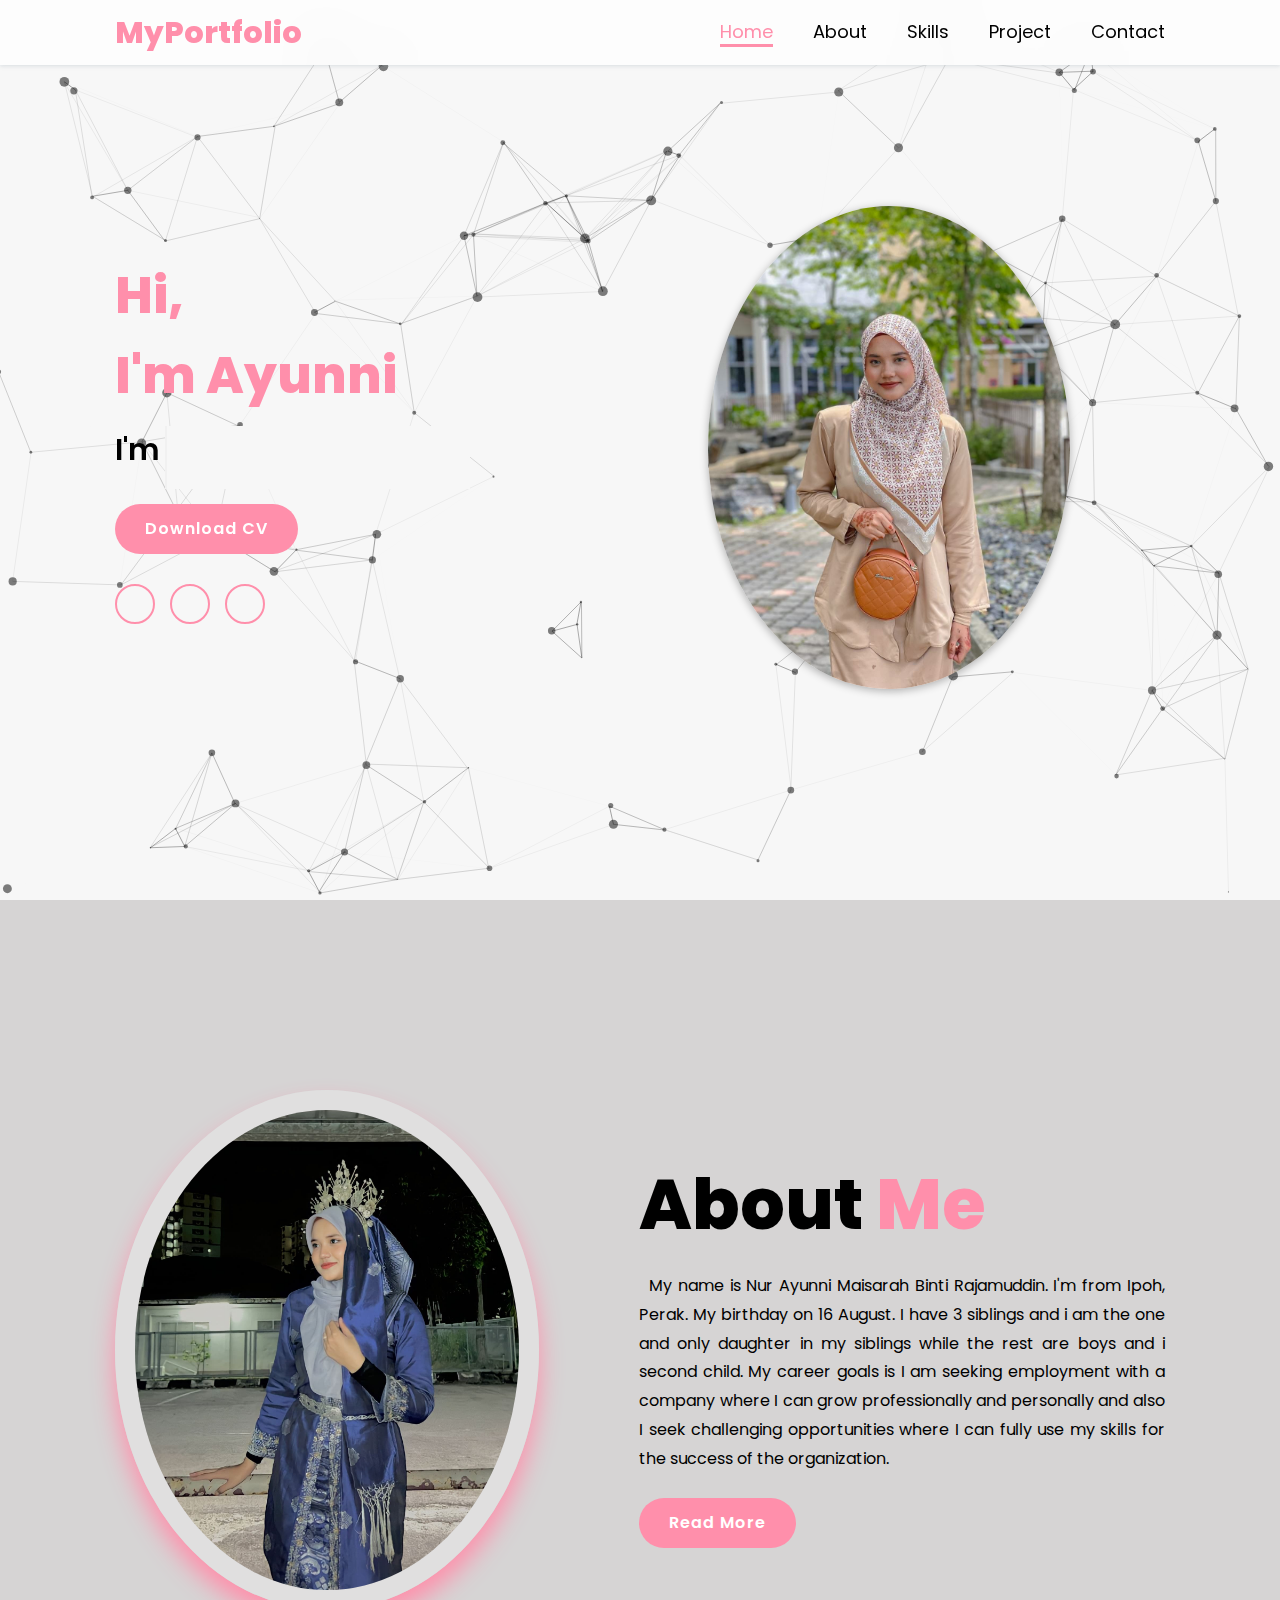
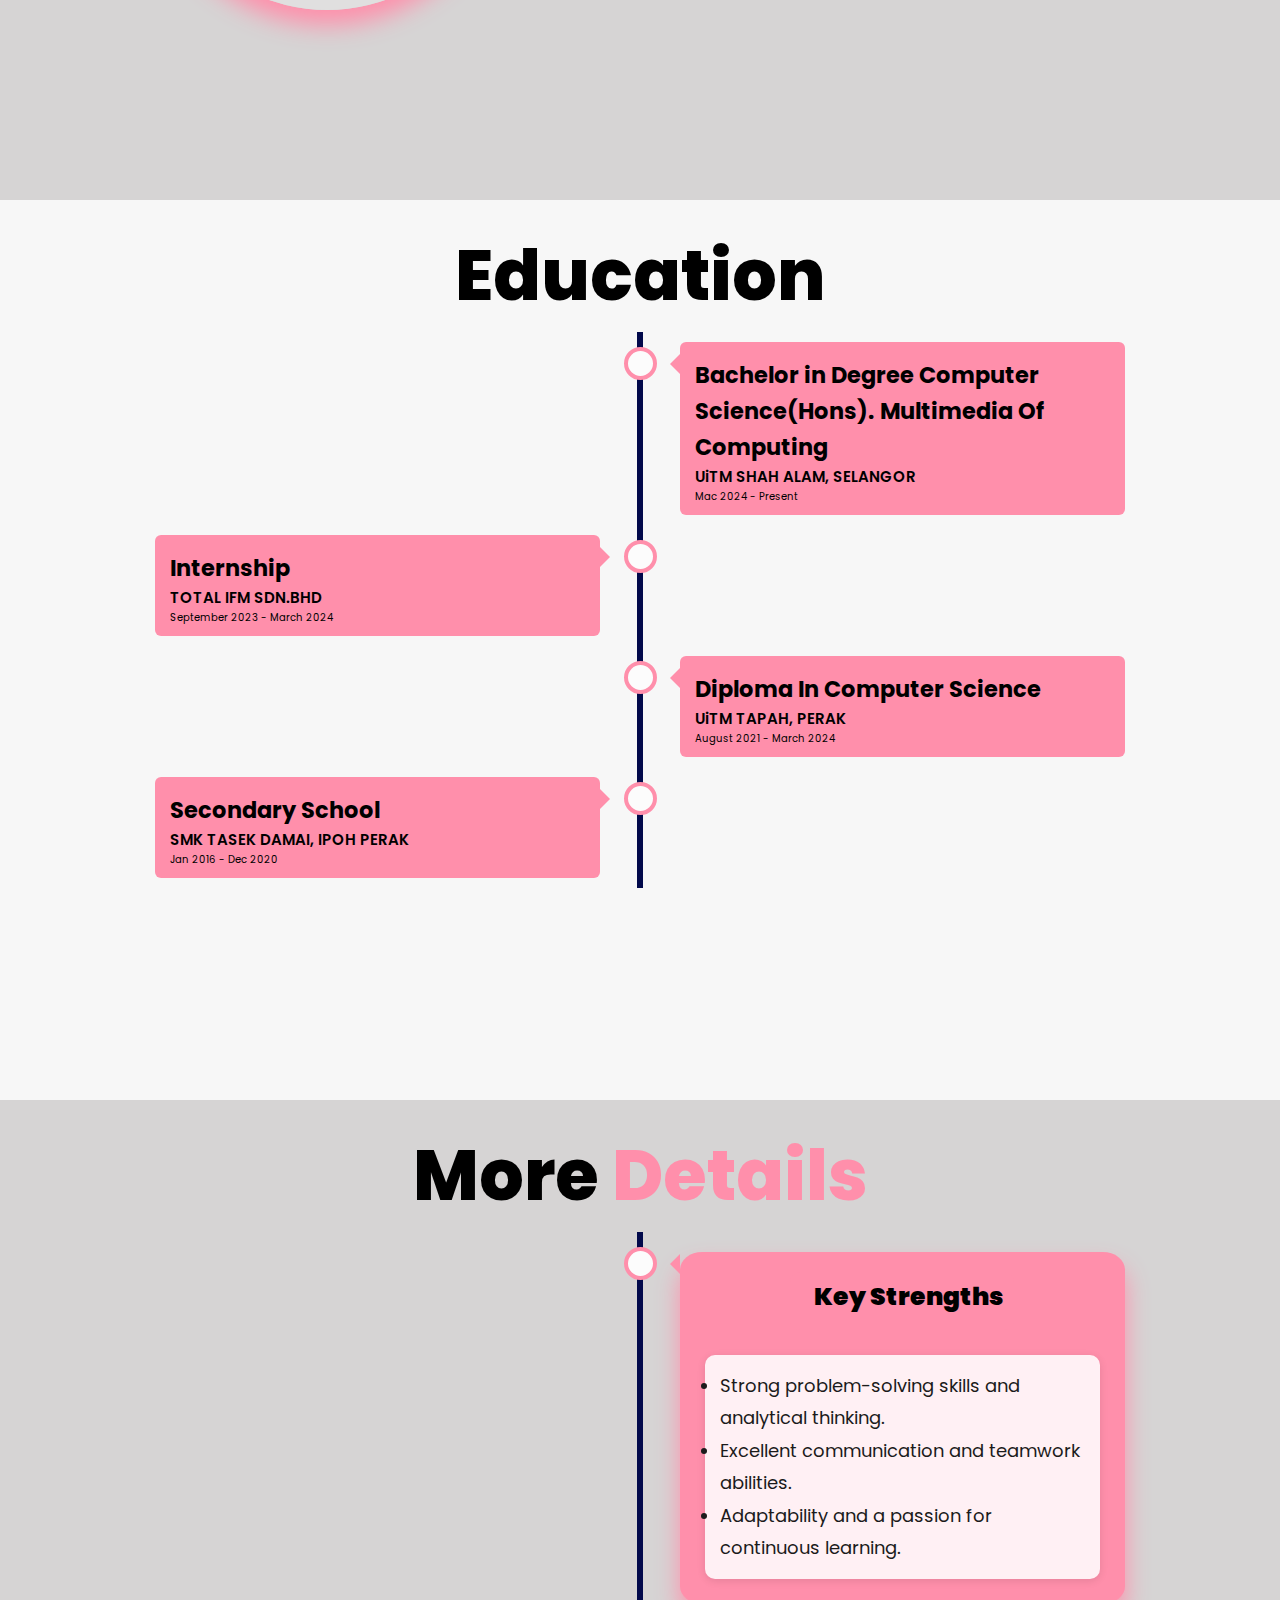
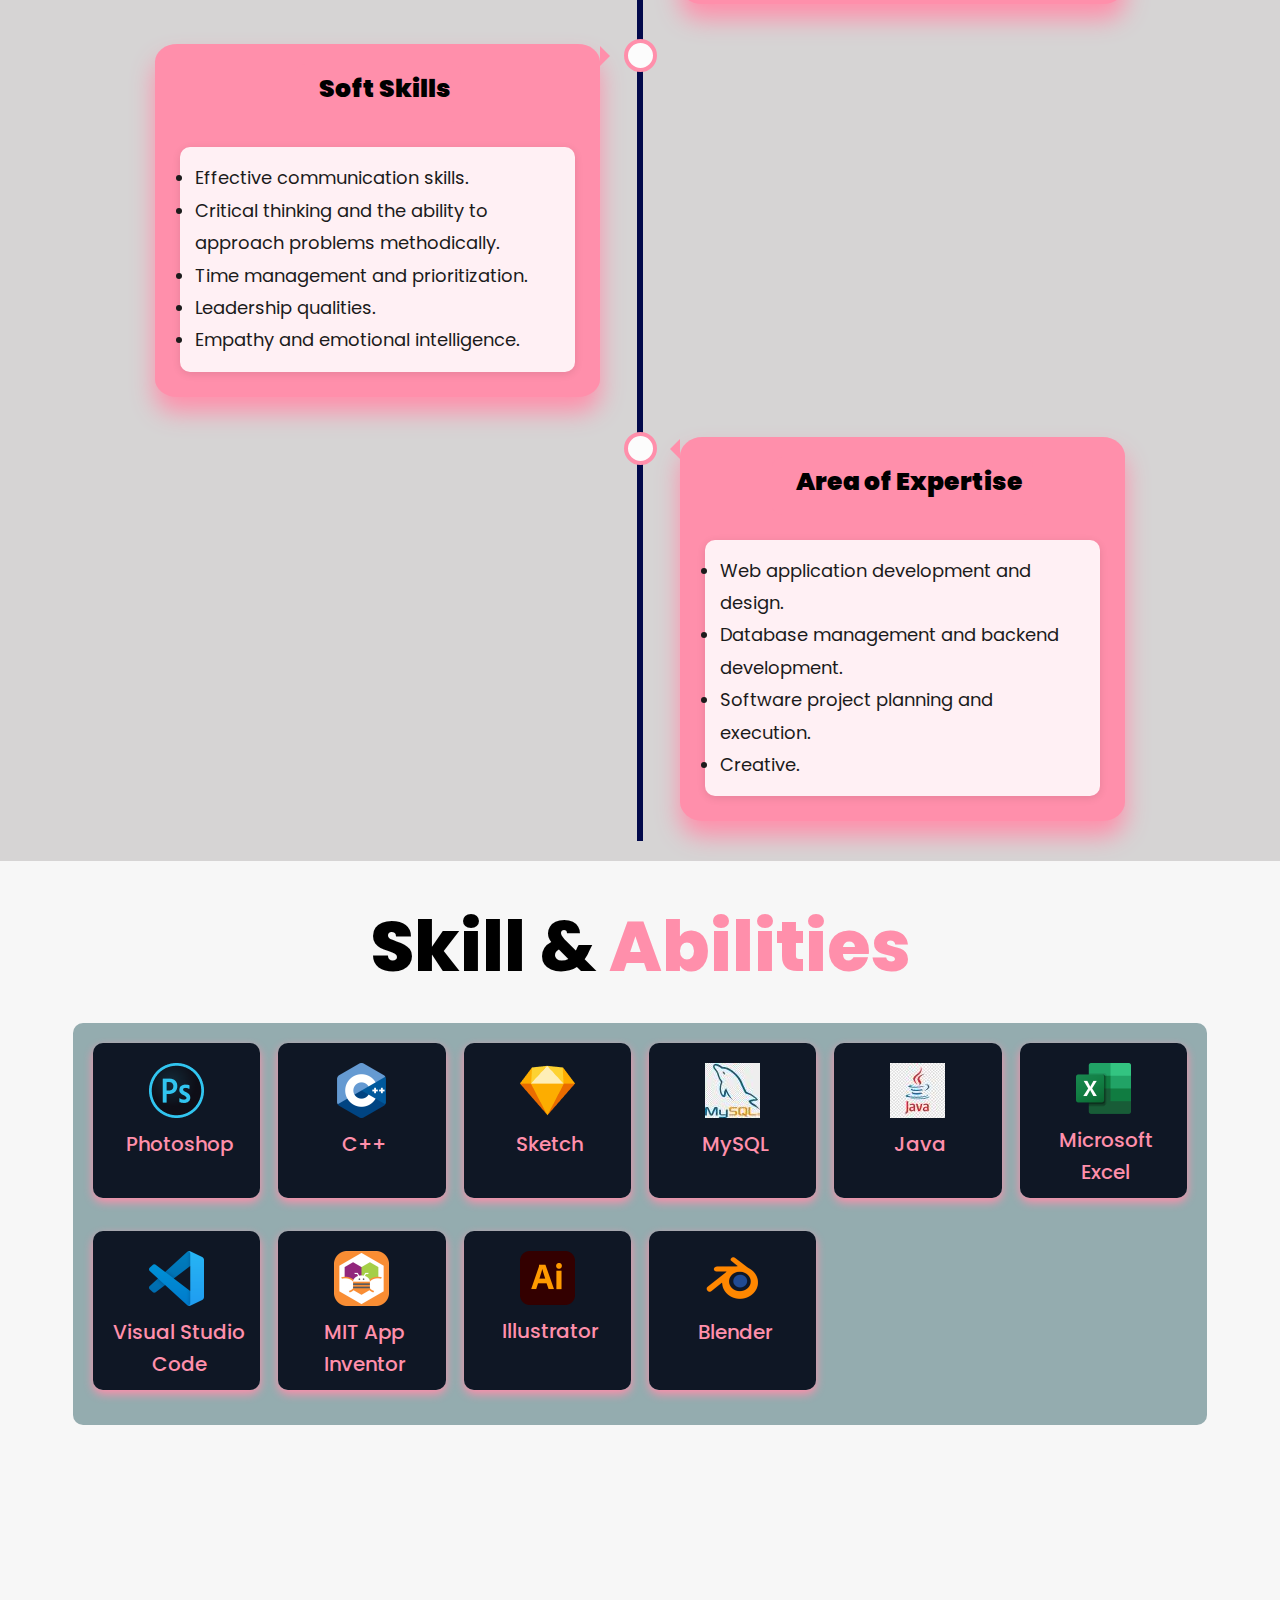
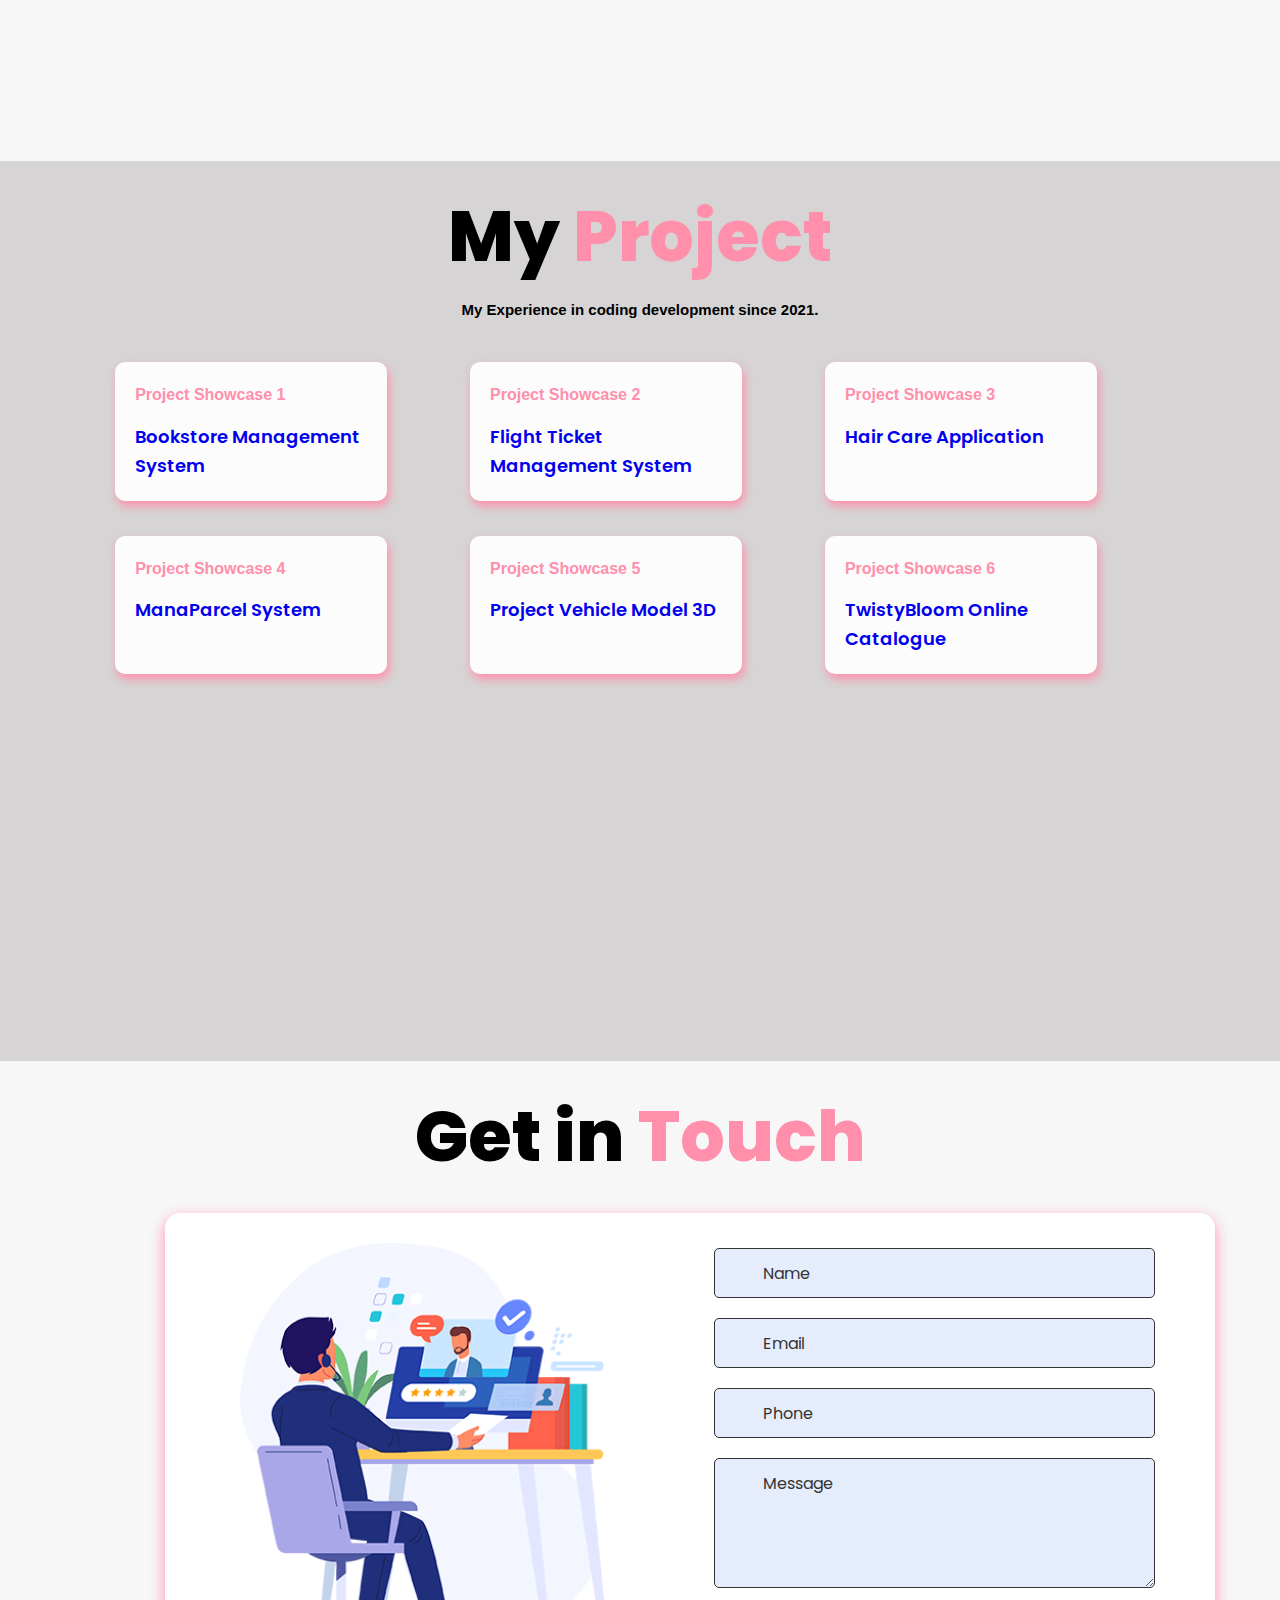
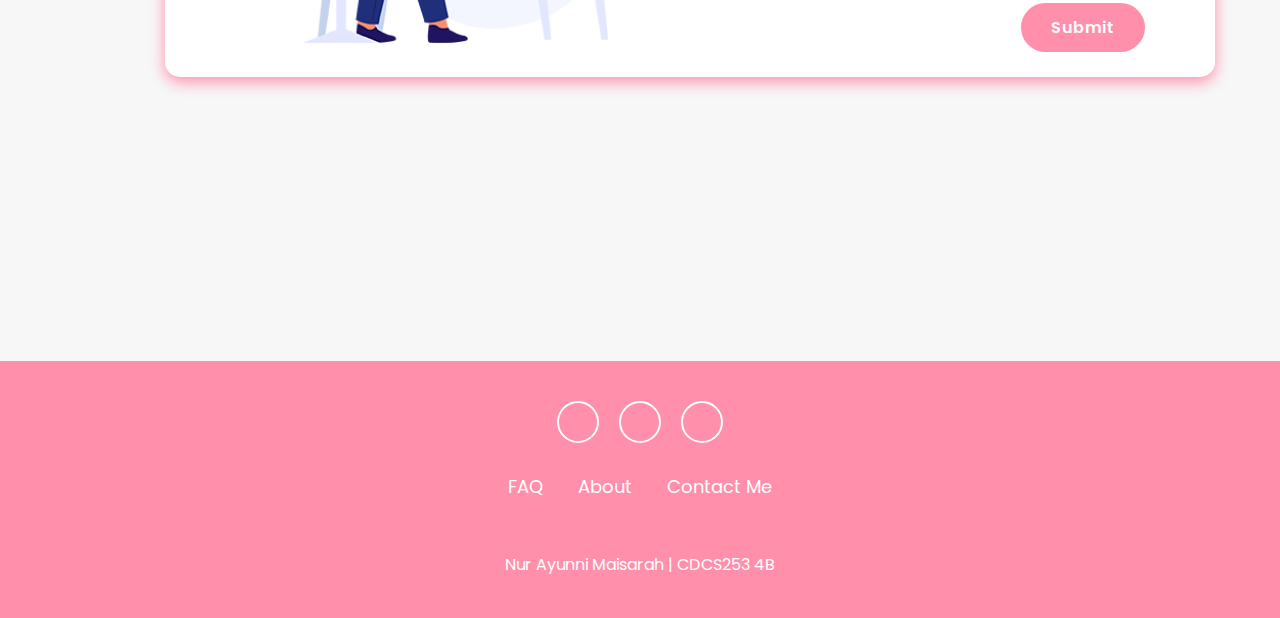
<file: index.html>
<!DOCTYPE html>
<html lang="en">

<head>
   <meta charset="UTF-8">
   <meta name="viewport" content="width=device-width, initial-scale=1.0">
   <title>Ayunni's Online Portfolio</title>
   <link rel="stylesheet" href="style.css">
   <!-- Font awesome import -->
   <link rel="stylesheet" href="https://cdnjs.cloudflare.com/ajax/libs/font-awesome/6.5.1/css/all.min.css" integrity="sha512-DTOQO9RWCH3ppGqcWaEA1BIZOC6xxalwEsw9c2QQeAIftl+Vegovlnee1c9QX4TctnWMn13TZye+giMm8e2LwA==" crossorigin="anonymous" referrerpolicy="no-referrer" />

   <link rel="stylesheet" href="https://cdnjs.cloudflare.com/ajax/libs/animate.css/4.1.1/animate.min.css"/>
<body>
   <header class="header">
      <a href="#" class="logo">MyPortfolio</a>

      <i id="menu-icon" class="fa-solid fa-bars"></i>
      <nav class="navbar">
         <ul>
            <li><a href="#home" class="active">Home</a></li>
            <li><a href="#about">About</a></li>
            <li><a href="#skills">Skills</a></li>
            <li><a href="#project">Project</a></li>
            <li><a href="#contact">Contact</a></li>
         </ul>
      </nav>
   </header>

   <section class="home" id="home">
      <div id="particles-js"></div>

      <div class="content animate__animated animate__backInLeft">
         <h1>Hi, <br /> I'm Ayunni</h1>
         <h3>I'm <span class="typing-text"></span></h3>
         <a href="assets/documents/Resume.pdf" class="btn" download><span>Download CV </span>
            <i class="fa-regular fa-circle-down"></i>
         </a>
         <div class="social-icon">
            <a href="https://www.linkedin.com/in/NUR AYUNNI MAISARAH BINTI RAJAMUDDIN" target="_blank" rel="noopener noreferrer">
               <i class="fa-brands fa-linkedin"></i>
            <a href="https://www.instagram.com/ayunnimaisarah_" target="_blank" rel="noopener noreferrer">
               <i class="fa-brands fa-instagram"></i>
               <a href="mailto:nurayunnimaisarah@gmail.com" target="_blank" rel="noopener noreferrer">
                  <i class="fa-regular fa-envelope"></i>
               </a>
         </div>
      </div>
      <div class="image">
         <img src="assets/image/gambar_ayu.jpg" alt="" class="tilt animate__animated animate__bounce">
      </div>
   </section>

   <section class="about" id="about">
      <div class="about-img">
         <img src="assets/image/ayu2.jpg" alt="">
      </div>
      <div class="about-content animate__animated animate__bounceInRight animate__delay-1.5s">
         <h2 class="heading">About <span>Me</span></h2>
         <p>My name is Nur Ayunni Maisarah Binti Rajamuddin. I'm from Ipoh, Perak. My birthday on 16 August. 
            I have 3 siblings and i am the one and only daughter in my siblings while the rest are boys and 
            i second child. My  career goals is I am seeking employment with a company where I can grow professionally and personally 
            and also I seek challenging opportunities where I can fully use my skills for the success of the organization.</omnis></p>
            <a href="#details" class="btn">Read More</a>
      </div>
   </section>

   <section class="education" id="education">
      <h2 class="heading"><i class="fas fa-briefcase"></i> Education </h2>

      <div class="timeline">
         <div class="container right">
            <div class="content">
               <div class="tag">
                  <h2>Bachelor in Degree Computer Science(Hons). Multimedia Of Computing</h2>
               </div>
               <div class="decs">
                  <h3>UiTM SHAH ALAM, SELANGOR </h3>
                  <p>Mac 2024 - Present</p>
               </div>
            </div>
         </div>

         <div class="container left">
            <div class="content">
               <div class="tag">
                  <h2>Internship</h2>
               </div>
               <div class="decs">
                  <h3>TOTAL IFM SDN.BHD </h3>
                  <p>September 2023 - March 2024</p>
               </div>
            </div>
         </div>

         <div class="container right">
            <div class="content">
               <div class="tag">
                  <h2>Diploma In Computer Science</h2>
               </div>
               <div class="decs">
                  <h3>UiTM TAPAH, PERAK </h3>
                  <p>August 2021 - March 2024</p>
               </div>
            </div>
         </div>

         <div class="container left">
            <div class="content">
               <div class="tag">
                  <h2>Secondary School</h2>
               </div>
               <div class="decs">
                  <h3>SMK TASEK DAMAI, IPOH PERAK</h3>
                  <p>Jan 2016 - Dec 2020</p>
               </div>
            </div>
         </div>
      </div>
   </section>

   <section class="details" id="details">
      <h2 class="heading"><i class="fa-solid fa-circle-info"></i>More <span>Details</span></h2>

      <div class="timeline">
         <!--Key Strenghts--->
         <div class="container right">
            <div class="content">
               <div class="tag">
                  <h2>Key Strengths</h2>
               </div>
               <div class="decs">
                  <ul>
                     <li>Strong problem-solving skills and analytical thinking.</li>
                     <li>Excellent communication and teamwork abilities.</li>
                     <li>Adaptability and a passion for continuous learning.</li>
                  </ul>
               </div>
            </div>
         </div>

        <!--soft skills-->
         <div class="container left">
            <div class="content">
               <div class="tag">
                  <h2>Soft Skills</h2>
               </div>
               <div class="decs">
                  <ul>
                     <li>Effective communication skills.</li>
                     <li>Critical thinking and the ability to approach problems methodically.</li>
                     <li>Time management and prioritization.</li>
                     <li>Leadership qualities.</li>
                     <li>Empathy and emotional intelligence.</li>
                  </ul>
               </div>
            </div>
         </div>

         <!--area of expertise--->
         <div class="container right">
            <div class="content">
               <div class="tag">
                  <h2>Area of Expertise</h2>
               </div>
               <div class="decs">
                  <ul>
                     <li>Web application development and design.</li>
                     <li>Database management and backend development.</li>
                     <li>Software project planning and execution.</li>
                     <li>Creative.</li>
                  </ul>
               </div>
            </div>
         </div>
      </div>
   </section>

   <section class="skills" id="skills">
      <h2 class="heading">Skill & <span>Abilities</span></h2>
      <div class="container">
         <div class="row" id="skillsContainer">
            <div class="bar animate__animated animate__zoomIn animate__delay-2s">
               <div class="info">
                  <img src="assets/image/skills/skill3.png"/>
                  <span>Photoshop</span>
               </div>
            </div>
            <div class="bar animate__animated animate__zoomIn animate__delay-2s">
               <div class="info">
                  <img src="assets/image/skills/css.png"/>
                  <span>C++</span>
               </div>
            </div>
            <div class="bar animate__animated animate__zoomIn animate__delay-2s">
               <div class="info">
                  <img src="assets/image/skills/skill8.png"/>
                  <span>Sketch</span>
               </div>
            </div>
            <div class="bar animate__animated animate__zoomIn animate__delay-2s">
               <div class="info">
                  <img src="assets/image/skills/mysql-database-web-development-computer-software-dolphin.jpg"/>
                  <span>MySQL</span>
               </div>
            </div>
               <div class="bar animate__animated animate__zoomIn animate__delay-2s">
                  <div class="info">
                     <img src="assets/image/skills/java-runtime-environment-computer-icons-java-platform-standard-edition-java.jpg"/>
                     <span>Java</span>
                  </div>
               </div>
               <div class="bar animate__animated animate__zoomIn animate__delay-2s">
                  <div class="info">
                     <img src="assets/image/skills/Microsoft_Office_Excel_Logo_512px.png"/>
                     <span>Microsoft Excel</span>
                  </div>
         </div>
         <div class="bar animate__animated animate__zoomIn animate__delay-2s">
            <div class="info">
               <img src="assets/image/skills/vsc.png"/>
               <span>Visual Studio Code</span>
            </div>
         </div>
            <div class="bar animate__animated animate__zoomIn animate__delay-2s">
               <div class="info">
                  <img src="assets/image/skills/mit.png"/>
                  <span>MIT App Inventor</span>
               </div>
      </div>
      <div class="bar animate__animated animate__zoomIn animate__delay-2s">
         <div class="info">
            <img src="assets/image/skills/illustrator.png"/>
            <span>Illustrator</span>
         </div>
      </div>
         <div class="bar animate__animated animate__zoomIn animate__delay-2s">
            <div class="info">
               <img src="assets/image/skills/blender.png"/>
               <span>Blender</span>
            </div>
      </div>
   </section>

   <section class="project" id="project">
      <h2 class="heading">My <span>Project</span></h2>
      <p class="qoute">My Experience in coding development since 2021.</p>

      <div class="project-container">
         <!--project 1-->
         <div class="project-box">
            <div class="project-content">
               <h4>Project Showcase 1</h4>
               <h3><a href="bookstore-management.html" class="project-title" target="_blank">Bookstore Management System</a></h3>
            </div>
         </div>
         <div class="project-box">
            <div class="project-content">
               <h4>Project Showcase 2</h4>
               <h3><a href="flight-ticket-management.html" class="project-title" target="_blank">Flight Ticket Management System</a></h3>
            </div>
         </div>
         <div class="project-box">
            <div class="project-content">
               <h4>Project Showcase 3</h4>
               <h3><a href="hair-care-app.html" class="project-title" target="_blank">Hair Care Application</a></h3>
            </div>
         </div>
         <div class="project-box">
            <div class="project-content">
               <h4>Project Showcase 4</h4>
               <h3><a href="manaparcel-system.html" class="project-title" target="_blank">ManaParcel System</a></h3>
            </div>
         </div>
         <div class="project-box">
            <div class="project-content">
               <h4>Project Showcase 5</h4>
               <h3><a href="projectBlender.html" class="project-title" target="_blank">Project Vehicle Model 3D</a></h3>
            </div>
         </div>
         <div class="project-box">
            <div class="project-content">
               <h4>Project Showcase 6</h4>
               <h3><a href="TwistyBloom.html" class="project-title" target="_blank">TwistyBloom Online Catalogue</a></h3>
            </div>
         </div>
      </div>
   </section>


   <section class="contact" id="contact">
      <h2 class="heading"><i class="fas fa-headset"></i> Get in <span>Touch</span></h2>

      <div class="container">
         <div class="content">
            <div class="image-box">
               <img src="assets/image/contact1.png" alt="">
            </div>
            <form id="contact-form">

               <div class="form-group">
                  <div class="field">
                     <input type="text" id="name" placeholder="Name" required>
                     <i class='fas fa-user'></i>
                  </div>
                  <div class="field">
                     <input type="email" id="email" placeholder="Email" required>
                     <i class='fas fa-envelope'></i>
                   </div>
                   <div class="field">
                     <input type="text" name="phone" placeholder="Phone">
                     <i class='fas fa-phone-alt'></i>
                   </div>
                   <div class="message">
                     <textarea id="message" placeholder="Message" required></textarea>
                     <i class="fas fa-comment-dots"></i>
                  </div>
               </div>
               <div class="button-area">
                  <button type="submit" class="btn">
                    Submit <i class="fa fa-paper-plane"></i></button>
                </div>
            </form>
         </div>
      </div>
   </section>

   <footer class="footer">
      <div class="social">
         <a href="https://www.linkedin.com/in/NUR AYUNNI MAISARAH BINTI RAJAMUDDIN" target="_blank" rel="noopener noreferrer">
            <i class="fa-brands fa-linkedin"></i>
         <a href="https://www.instagram.com/ayunnimaisarah_" target="_blank" rel="noopener noreferrer">
            <i class="fa-brands fa-instagram"></i>
            <a href="mailto:nurayunnimaisarah@gmail.com" target="_blank" rel="noopener noreferrer">
               <i class="fa-regular fa-envelope"></i>
            

      </div>
      <ul class="list">
         <li><a href="#contact">FAQ</a></li>
         <li><a href="#about">About</a></li>
         <li><a href="#contact">Contact Me</a></li>
      </ul>
      <p class="copyright">
         Nur Ayunni Maisarah | CDCS253 4B 
      </p>
   </footer>

   <!-- particle.js links -->
   <script src="assets/js/particles.min.js"></script>
   <script src="assets/js/app.js"></script>

   <!-- wow animation -->
   <script src="https://cdnjs.cloudflare.com/ajax/libs/wow/1.1.2/wow.min.js" integrity="sha512-Eak/29OTpb36LLo2r47IpVzPBLXnAMPAVypbSZiZ4Qkf8p/7S/XRG5xp7OKWPPYfJT6metI+IORkR5G8F900+g==" crossorigin="anonymous" referrerpolicy="no-referrer"></script>
   <script> new WOW().init();</script>

   <script src="assets/js/script.js"></script>
</body>
</html>
</file>
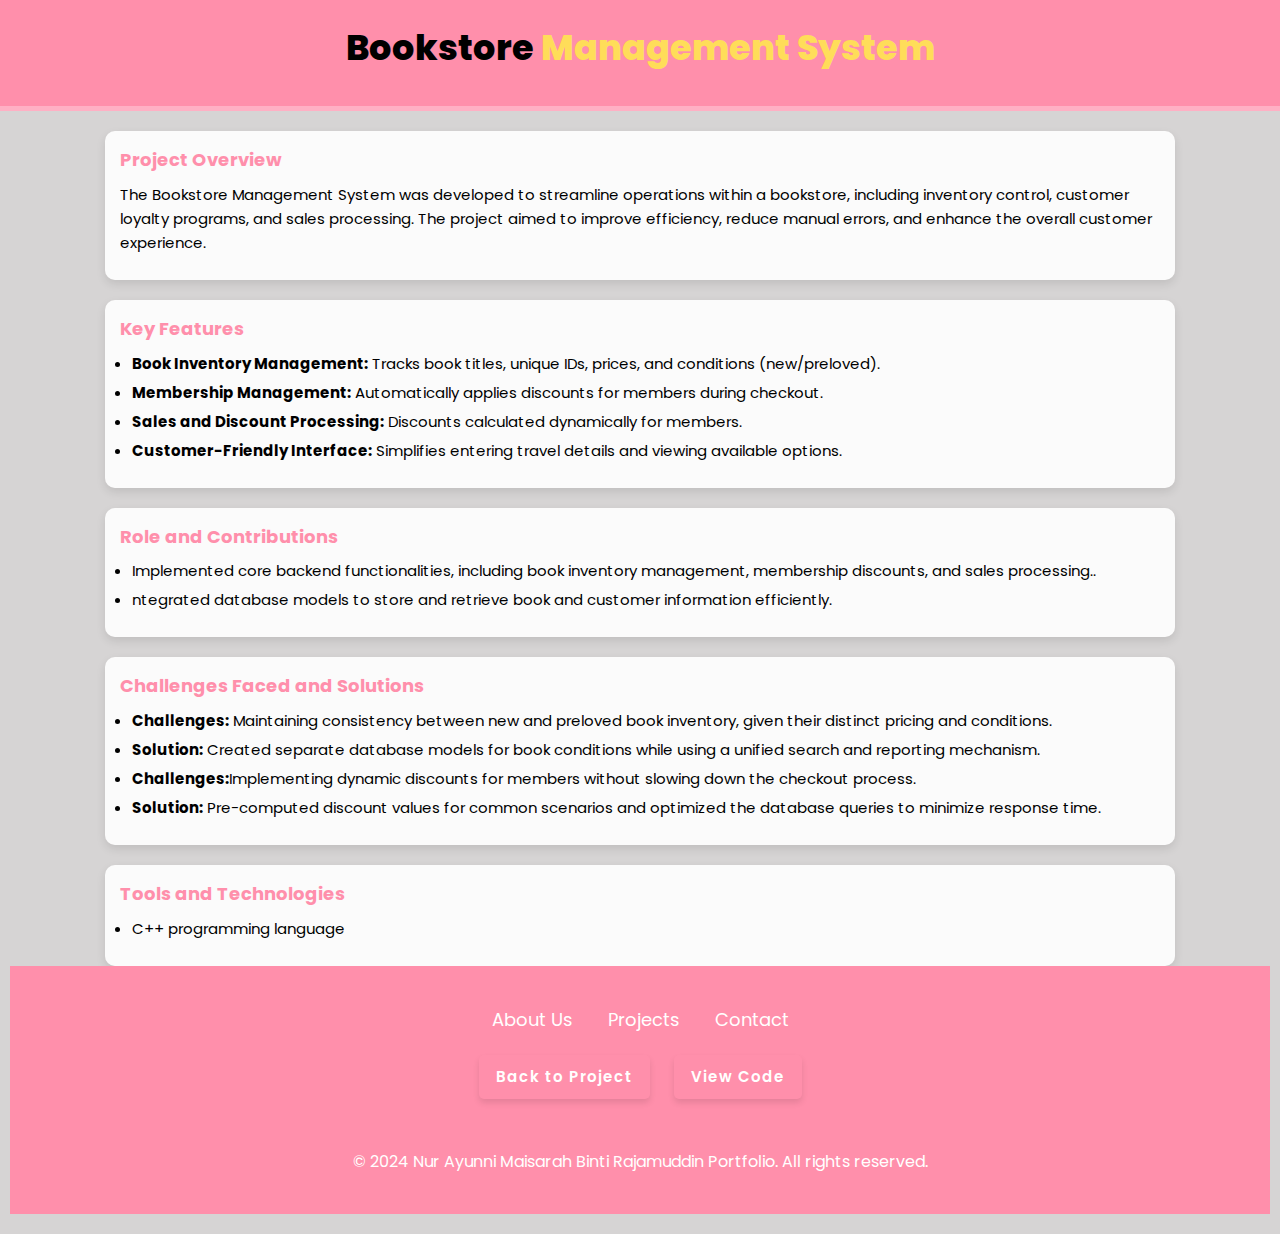
<file: bookstore-management.html>
<!DOCTYPE html>
<html lang="en">
<head>
    <meta charset="UTF-8">
    <meta name="viewport" content="width=device-width, initial-scale=1.0">
    <title>Bookstore Management System</title>
    <link rel="stylesheet" href="style.css">
</head>
<body>
    <!-- Header Section -->
    <header class="project-header">
        <h1 class="heading">Bookstore <span>Management System</span></h1>
    </header>

    <!-- Project Details Section -->
    <section class="project-details">
        <div class="container">
            
            <!-- Project Overview -->
            <div class="box">
                <div class="content">
                    <h2>Project Overview</h2>
                    <p>
                        The Bookstore Management System was developed to streamline operations within a bookstore, 
                        including inventory control, customer loyalty programs, and sales processing. The project aimed to improve efficiency, 
                        reduce manual errors, and enhance the overall customer experience.
                    </p>
                </div>
            </div>

            <!-- Key Features -->
            <div class="box">
                <div class="content">
                    <h2>Key Features</h2>
                    <ul>
                        <li><b>Book Inventory Management:</b> Tracks book titles, unique IDs, prices, and conditions (new/preloved).</li>
                        <li><b>Membership Management:</b> Automatically applies discounts for members during checkout.</li>
                        <li><b>Sales and Discount Processing:</b> Discounts calculated dynamically for members.</li>
                        <li><b>Customer-Friendly Interface:</b> Simplifies entering travel details and viewing available options.</li>
                    </ul>
                </div>
            </div>

            <!-- Role and Contributions -->
            <div class="box">
                <div class="content">
                    <h2>Role and Contributions</h2>
                    <ul>
                        <li>Implemented core backend functionalities, including book inventory management, membership discounts, and sales processing..</li>
                        <li>ntegrated database models to store and retrieve book and customer information efficiently.</li>
                    </ul>
                </div>
            </div>

            <!-- Challenges and Solutions -->
            <div class="box">
                <div class="content">
                    <h2>Challenges Faced and Solutions</h2>
                    <ul>
                        <li>
                            <b>Challenges:</b> Maintaining consistency between new and preloved book inventory, given their distinct pricing and conditions.
                        </li>
                        <li>
                            <b>Solution:</b> Created separate database models for book conditions while using a unified search and reporting mechanism.
                        </li>
                        <li>
                            <b>Challenges:</b>Implementing dynamic discounts for members without slowing down the checkout process.
                        </li>
                        <li>
                            <b>Solution:</b> Pre-computed discount values for common scenarios and optimized the database queries to minimize response time.
                        </li>
                    </ul>
                </div>
            </div>

            <!-- Tools and Technologies -->
            <div class="box">
                <div class="content">
                    <h2>Tools and Technologies</h2>
                    <ul>
                        <li>C++ programming language</li>
                    </ul>
                </div>
            </div>

        </div>

<!-- Footer Section -->
<footer class="footer">
    <div class="container">
      <!-- Footer Navigation -->
      <ul>
        <li><a href="index.html#about">About Us</a></li>
        <li><a href="index.html#project">Projects</a></li>
        <li><a href="index.html#contact">Contact</a></li>
      </ul>
      </div>
      <!-- Back and View Code Buttons -->
      <div class="back-btn">
        <a href="index.html#project" class="btn">Back to Project</a>
        <a href="assets/documents/Bookstore Management System.zip" class="btn">View Code</a>
      </div>
      <!-- Copyright Section -->
      <div class="copyright">
        <p>&copy; 2024 Nur Ayunni Maisarah Binti Rajamuddin Portfolio. All rights reserved.</p>
      </div>
    </div>
  </footer>  
</section>
</body>
</html>
</file>
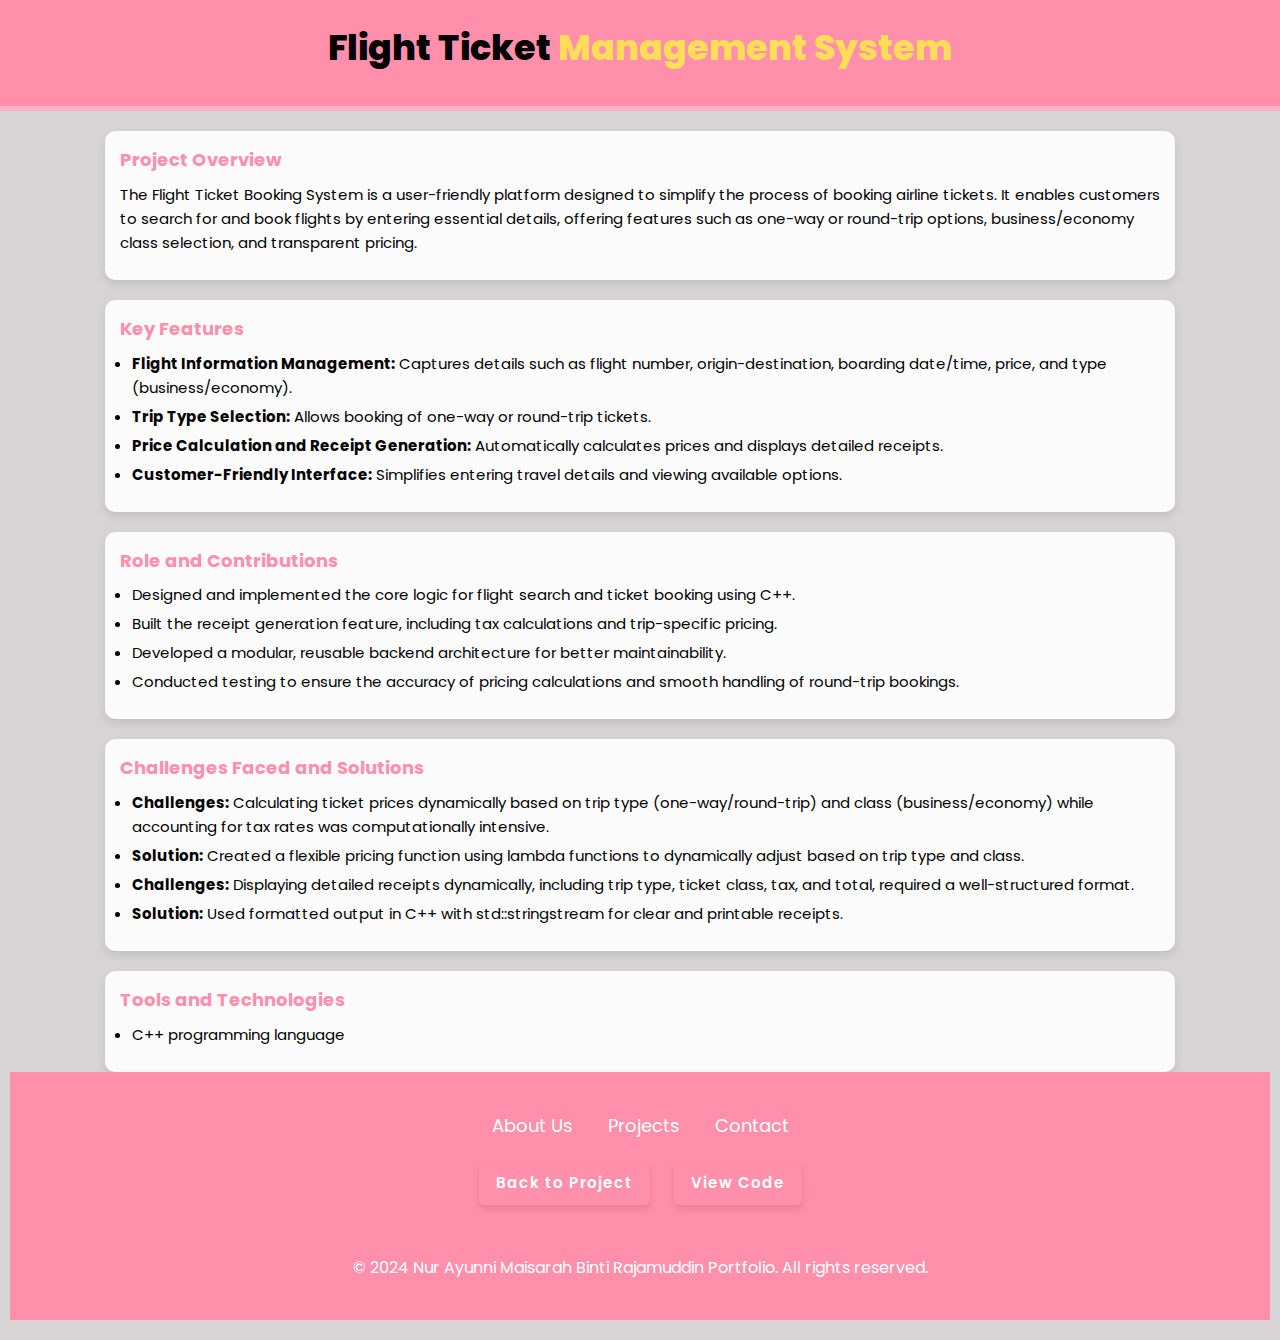
<file: flight-ticket-management.html>
<!DOCTYPE html>
<html lang="en">
<head>
    <meta charset="UTF-8">
    <meta name="viewport" content="width=device-width, initial-scale=1.0">
    <title>Flight Ticket Management System</title>
    <link rel="stylesheet" href="style.css">
</head>
<body>
    <!-- Header Section -->
    <header class="project-header">
        <h1 class="heading">Flight Ticket <span>Management System</span></h1>
    </header>

    <!-- Project Details Section -->
    <section class="project-details">
        <div class="container">
            
            <!-- Project Overview -->
            <div class="box">
                <div class="content">
                    <h2>Project Overview</h2>
                    <p>
                        The Flight Ticket Booking System is a user-friendly platform designed to simplify the process 
                        of booking airline tickets. It enables customers to search for and book flights by entering essential 
                        details, offering features such as one-way or round-trip options, business/economy class selection, 
                        and transparent pricing.
                    </p>
                </div>
            </div>

            <!-- Key Features -->
            <div class="box">
                <div class="content">
                    <h2>Key Features</h2>
                    <ul>
                        <li><b>Flight Information Management:</b> Captures details such as flight number, origin-destination, boarding date/time, price, and type (business/economy).</li>
                        <li><b>Trip Type Selection:</b> Allows booking of one-way or round-trip tickets.</li>
                        <li><b>Price Calculation and Receipt Generation:</b> Automatically calculates prices and displays detailed receipts.</li>
                        <li><b>Customer-Friendly Interface:</b> Simplifies entering travel details and viewing available options.</li>
                    </ul>
                </div>
            </div>

            <!-- Role and Contributions -->
            <div class="box">
                <div class="content">
                    <h2>Role and Contributions</h2>
                    <ul>
                        <li>Designed and implemented the core logic for flight search and ticket booking using C++.</li>
                        <li>Built the receipt generation feature, including tax calculations and trip-specific pricing.</li>
                        <li>Developed a modular, reusable backend architecture for better maintainability.</li>
                        <li>Conducted testing to ensure the accuracy of pricing calculations and smooth handling of round-trip bookings.</li>
                    </ul>
                </div>
            </div>

            <!-- Challenges and Solutions -->
            <div class="box">
                <div class="content">
                    <h2>Challenges Faced and Solutions</h2>
                    <ul>
                        <li>
                            <b>Challenges:</b> Calculating ticket prices dynamically based on trip type (one-way/round-trip) 
                            and class (business/economy) while accounting for tax rates was computationally intensive.
                        </li>
                        <li>
                            <b>Solution:</b> Created a flexible pricing function using lambda functions to dynamically adjust 
                            based on trip type and class.
                        </li>
                        <li>
                            <b>Challenges:</b> Displaying detailed receipts dynamically, including trip type, ticket class, 
                            tax, and total, required a well-structured format.
                        </li>
                        <li>
                            <b>Solution:</b> Used formatted output in C++ with <code>std::stringstream</code> for clear and printable receipts.
                        </li>
                    </ul>
                </div>
            </div>

            <!-- Tools and Technologies -->
            <div class="box">
                <div class="content">
                    <h2>Tools and Technologies</h2>
                    <ul>
                        <li>C++ programming language</li>
                    </ul>
                </div>
            </div>

        </div>

        <!-- Project Footer -->
        <footer class="footer">
            <div class="container">
              <!-- Footer Navigation -->
              <ul>
                <li><a href="index.html#about">About Us</a></li>
                <li><a href="index.html#project">Projects</a></li>
                <li><a href="index.html#contact">Contact</a></li>
              </ul>
              </div>
              <!-- Back and View Code Buttons -->
              <div class="back-btn">
                <a href="index.html#project" class="btn">Back to Project</a>
                <a href="assets/documents/Flight Ticket System.zip" class="btn">View Code</a>
              </div>
              <!-- Copyright Section -->
              <div class="copyright">
                <p>&copy; 2024 Nur Ayunni Maisarah Binti Rajamuddin Portfolio. All rights reserved.</p>
              </div>
            </div>
    </section>
</body>
</html>
</file>
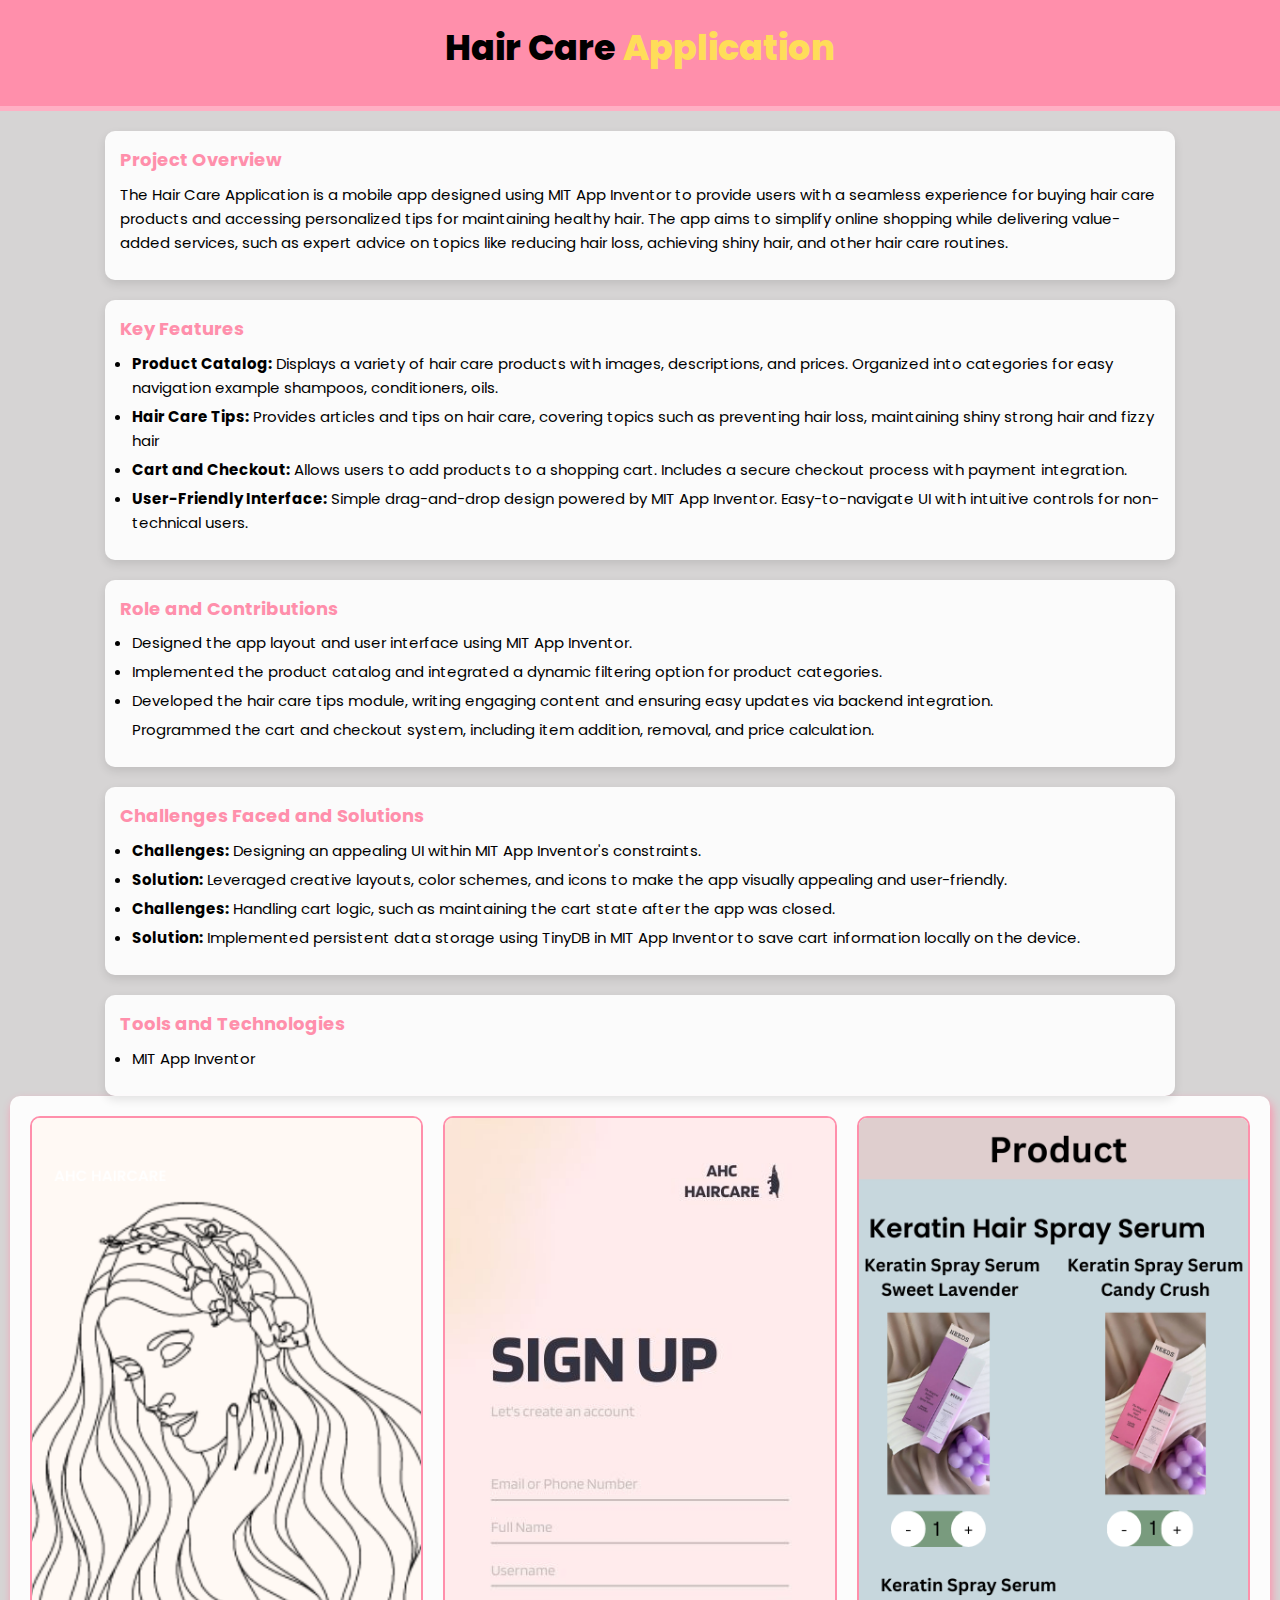
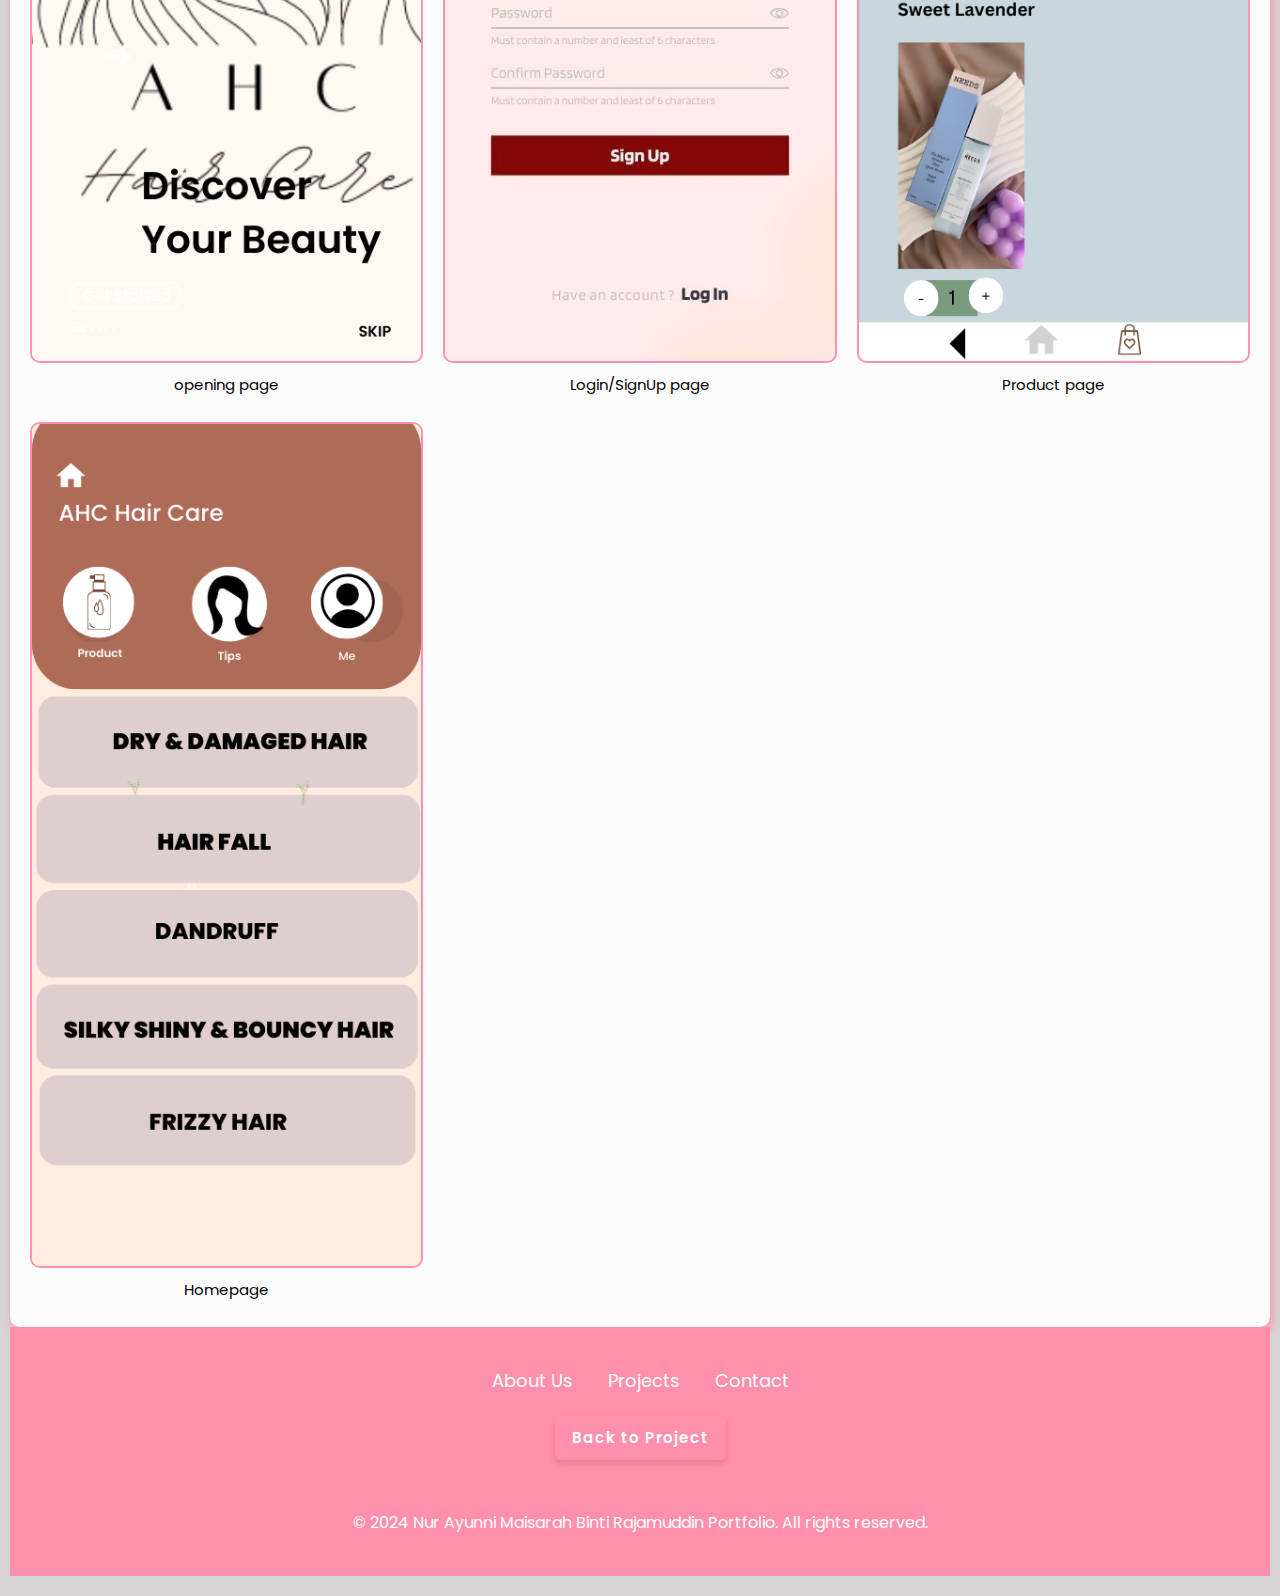
<file: hair-care-app.html>
<!DOCTYPE html>
<html lang="en">
<head>
    <meta charset="UTF-8">
    <meta name="viewport" content="width=device-width, initial-scale=1.0">
    <title>Hair Care Application</title>
    <link rel="stylesheet" href="style.css">
</head>
<body>
    <!-- Header Section -->
    <header class="project-header">
        <h1 class="heading">Hair Care <span>Application</span></h1>
    </header>

    <!-- Project Details Section -->
    <section class="project-details">
        <div class="container">
            
            <!-- Project Overview -->
            <div class="box">
                <div class="content">
                    <h2>Project Overview</h2>
                    <p>
                        The Hair Care Application is a mobile app designed using MIT App Inventor to provide users with a seamless experience for buying hair care products and 
                        accessing personalized tips for maintaining healthy hair. The app aims to simplify online shopping while delivering value-added services, 
                        such as expert advice on topics like reducing hair loss, achieving shiny hair, and other hair care routines.
                    </p>
                </div>
            </div>

            <!-- Key Features -->
            <div class="box">
                <div class="content">
                    <h2>Key Features</h2>
                    <ul>
                        <li><b>Product Catalog:</b> Displays a variety of hair care products with images, descriptions, and prices.
                            Organized into categories for easy navigation example shampoos, conditioners, oils. </li>
                        <li><b>Hair Care Tips:</b> Provides articles and tips on hair care, covering topics such as preventing hair loss, maintaining shiny strong hair and fizzy hair</li>
                        <li><b>Cart and Checkout:</b> Allows users to add products to a shopping cart. Includes a secure checkout process with payment integration.</li>
                        <li><b>User-Friendly Interface:</b> Simple drag-and-drop design powered by MIT App Inventor. Easy-to-navigate UI with intuitive controls for non-technical users.
                        </li>
                    </ul>
                </div>
            </div>

            <!-- Role and Contributions -->
            <div class="box">
                <div class="content">
                    <h2>Role and Contributions</h2>
                    <ul>
                        <li>Designed the app layout and user interface using MIT App Inventor.</li>
                        <li>Implemented the product catalog and integrated a dynamic filtering option for product categories.</li>
                        <li>Developed the hair care tips module, writing engaging content and ensuring easy updates via backend integration.</li>
                        Programmed the cart and checkout system, including item addition, removal, and price calculation.
                    </ul>
                </div>
            </div>

            <!-- Challenges and Solutions -->
            <div class="box">
                <div class="content">
                    <h2>Challenges Faced and Solutions</h2>
                    <ul>
                        <li>
                            <b>Challenges:</b> Designing an appealing UI within MIT App Inventor's constraints.
                        </li>
                        <li>
                            <b>Solution:</b> Leveraged creative layouts, color schemes, and icons to make the app visually appealing and user-friendly.
                        </li>
                        <li>
                            <b>Challenges:</b> Handling cart logic, such as maintaining the cart state after the app was closed.
                        </li>
                        <li>
                            <b>Solution:</b> Implemented persistent data storage using TinyDB in MIT App Inventor to save cart information locally on the device.
                    </ul>
                </div>
            </div>

            <!-- Tools and Technologies -->
            <div class="box">
                <div class="content">
                    <h2>Tools and Technologies</h2>
                    <ul>
                        <li>MIT App Inventor</li>
                    </ul>
                </div>
            </div>
        </div>

       <!-- Screenshot Section -->
<div class="image-box">
    <div class="image-container">
        <img src="assets/image/SSHairApp/1.png" alt="Project Screenshot">
        <p>opening page</p>
    </div>
    <div class="image-container">
        <img src="assets/image/SSHairApp/Black and White Minimalist Login Page Wireframe Mobile UI Prototype.jpg" alt="Project Screenshot">
        <p>Login/SignUp page</p>
    </div>
    <div class="image-container">
        <img src="assets/image/SSHairApp/2.png" alt="Project Screenshot">
        <p>Product page</p>
    </div>
    <div class="image-container">
        <img src="assets/image/SSHairApp/3.png" alt="Project Screenshot">
        <p>Homepage</p>
    </div>
</div>
        <!-- Footer Section -->
<footer class="footer">
    <div class="container">
      <!-- Footer Navigation -->
      <ul>
        <li><a href="index.html#about">About Us</a></li>
        <li><a href="index.html#project">Projects</a></li>
        <li><a href="index.html#contact">Contact</a></li>
      </ul>
      </div>
      <!-- Back and View Code Buttons -->
      <div class="back-btn">
        <a href="index.html#project" class="btn">Back to Project</a>
      </div>
      <!-- Copyright Section -->
      <div class="copyright">
        <p>&copy; 2024 Nur Ayunni Maisarah Binti Rajamuddin Portfolio. All rights reserved.</p>
      </div>
    </div>
  </footer>  
</body>
</html>
</file>
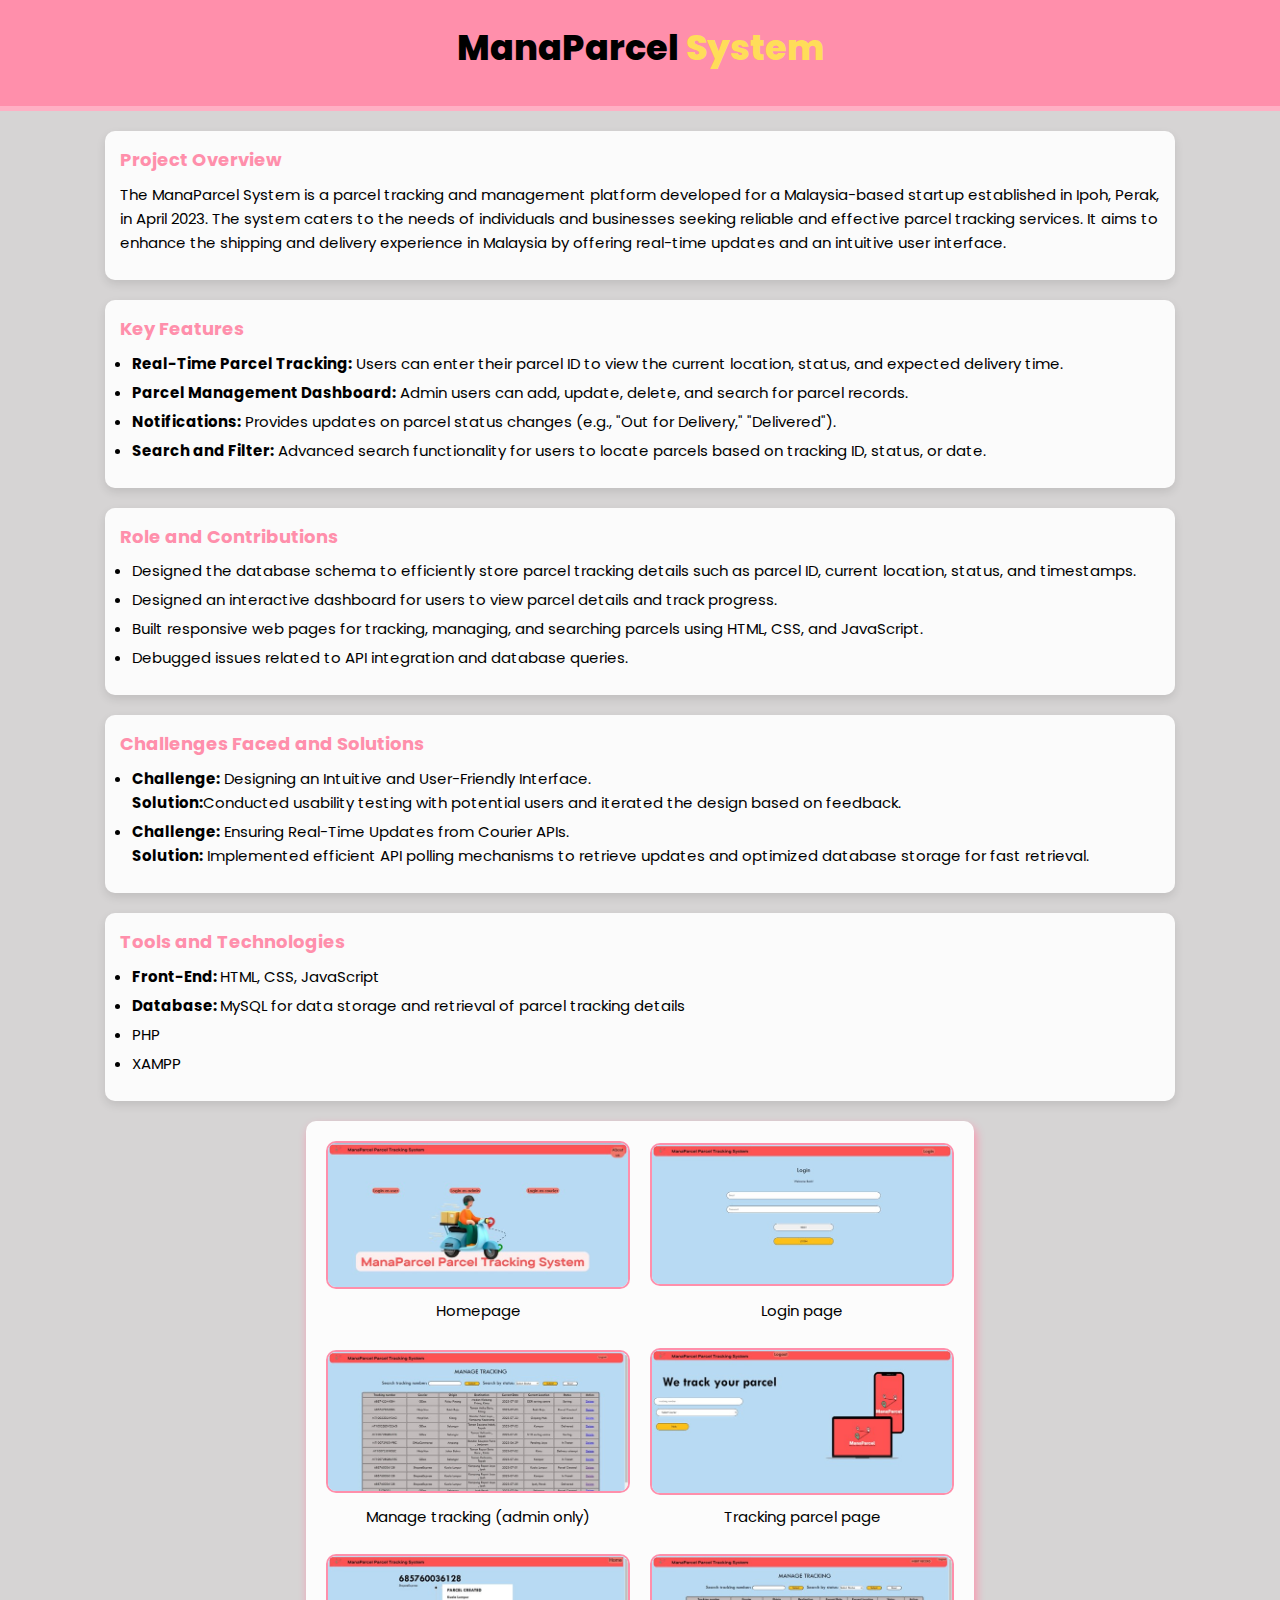
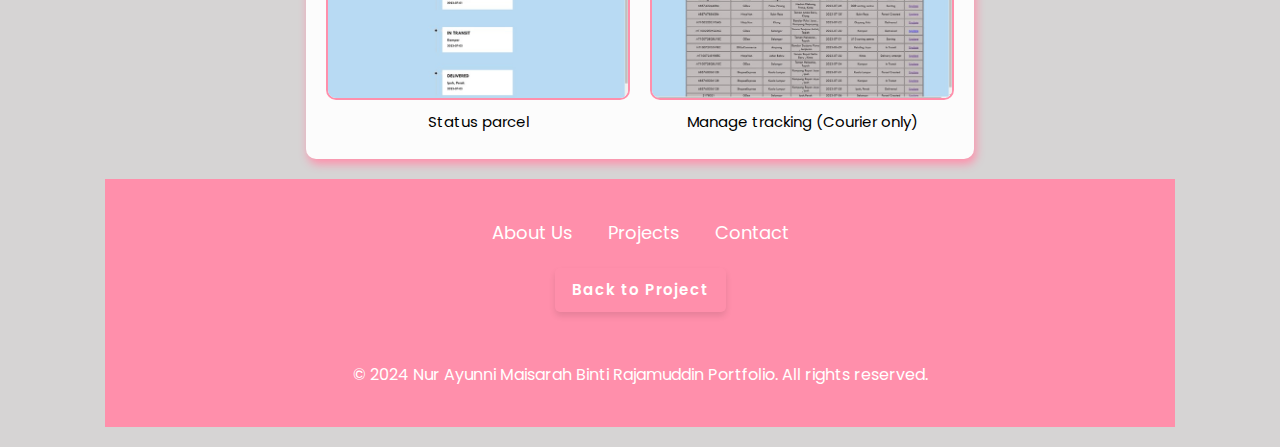
<file: manaparcel-system.html>
<!DOCTYPE html>
<html lang="en">
<head>
    <meta charset="UTF-8">
    <meta name="viewport" content="width=device-width, initial-scale=1.0">
    <title>ManaParcel System</title>
    <link rel="stylesheet" href="style.css">
</head>
<body>
    <!-- Header Section -->
    <header class="project-header">
        <h1 class="heading">ManaParcel<span> System</span></h1>
    </header>

    <!-- Project Details Section -->
    <section class="project-details">
        <div class="container">
            
            <!-- Project Overview -->
            <div class="box">
                <div class="content">
                    <h2>Project Overview</h2>
                    <p>
                     The ManaParcel System is a parcel tracking and management platform developed for a Malaysia-based startup established in Ipoh, Perak, in April 2023. 
                     The system caters to the needs of individuals and businesses seeking reliable and effective parcel tracking services. It aims to enhance the shipping 
                     and delivery experience in Malaysia by offering real-time updates and an intuitive user interface.
                    </p>
                </div>
            </div>

            <!-- Key Features -->
            <div class="box">
                <div class="content">
                    <h2>Key Features</h2>
                    <ul>
                     <li><b>Real-Time Parcel Tracking:</b> Users can enter their parcel ID to view the current location, status, and expected delivery time.</li>
                     <li><b>Parcel Management Dashboard:</b> Admin users can add, update, delete, and search for parcel records.</li>
                     <li><b>Notifications:</b> Provides updates on parcel status changes (e.g., "Out for Delivery," "Delivered").</li>
                     <li><b>Search and Filter:</b> Advanced search functionality for users to locate parcels based on tracking ID, status, or date. </li>
                    </ul>
                </div>
            </div>

            <!-- Role and Contributions -->
            <div class="box">
                <div class="content">
                    <h2>Role and Contributions</h2>
                    <ul>
                     <li>Designed the database schema to efficiently store parcel tracking details such as parcel ID, current location, status, and timestamps.</li>
                     <li>Designed an interactive dashboard for users to view parcel details and track progress.</li>
                     <li>Built responsive web pages for tracking, managing, and searching parcels using HTML, CSS, and JavaScript.</li>
                     <li>Debugged issues related to API integration and database queries.</li>
                    </ul>
                </div>
            </div>

            <!-- Challenges and Solutions -->
            <div class="box">
                <div class="content">
                    <h2>Challenges Faced and Solutions</h2>
                    <ul>
                     <li>
                     <b>Challenge:</b> Designing an Intuitive and User-Friendly Interface.
                     <br><b>Solution:</b>Conducted usability testing with potential users and iterated the design based on feedback.
                 <li>
                     <b>Challenge:</b> Ensuring Real-Time Updates from Courier APIs.
                     <br><b>Solution:</b> Implemented efficient API polling mechanisms to retrieve updates and optimized database storage for fast retrieval.
                 </li>
                </div>
            </div>

            <!-- Tools and Technologies -->
            <div class="box">
                <div class="content">
                    <h2>Tools and Technologies</h2>
                    <ul>
                     <li><b>Front-End: </b> HTML, CSS, JavaScript</li>
                     <li><b>Database: </b> MySQL for data storage and retrieval of parcel tracking details</li>
                     <li>PHP</li>
                     <li>XAMPP</li>
                    </ul>
                </div>
            </div>
                   <!-- Screenshot Section -->
<div class="image-box">
   <div class="image-container">
       <img src="assets/image/Picture3.jpg" alt="Project Screenshot">
       <p>Homepage</p>
   </div>
   <div class="image-container">
       <img src="assets/image/Picture4.jpg" alt="Project Screenshot">
       <p>Login page</p>
   </div>
   <div class="image-container">
       <img src="assets/image/Picture5.jpg" alt="Project Screenshot">
       <p>Manage tracking (admin only)</p>
   </div>
   <div class="image-container">
       <img src="assets/image/Picture6.jpg" alt="Project Screenshot">
       <p>Tracking parcel page</p>
    </div>
    <div class="image-container">
        <img src="assets/image/Picture7.jpg" alt="Project Screenshot">
       <p>Status parcel</p>
    </div>
    <div class="image-container">
        <img src="assets/image/Picture8.jpg" alt="Project Screenshot">
       <p>Manage tracking (Courier only)</p>
    </div> 
 </div>

        <!-- Project Footer -->
        <footer class="footer">
            <div class="container">
              <!-- Footer Navigation -->
              <ul>
                <li><a href="index.html#about">About Us</a></li>
                <li><a href="index.html#project">Projects</a></li>
                <li><a href="index.html#contact">Contact</a></li>
              </ul>
              </div>
              <!-- Back and View Code Buttons -->
              <div class="back-btn">
                <a href="index.html#project" class="btn">Back to Project</a>
              </div>
              <!-- Copyright Section -->
              <div class="copyright">
                <p>&copy; 2024 Nur Ayunni Maisarah Binti Rajamuddin Portfolio. All rights reserved.</p>
              </div>
            </div>
    </section>
</body>
</html>
</file>
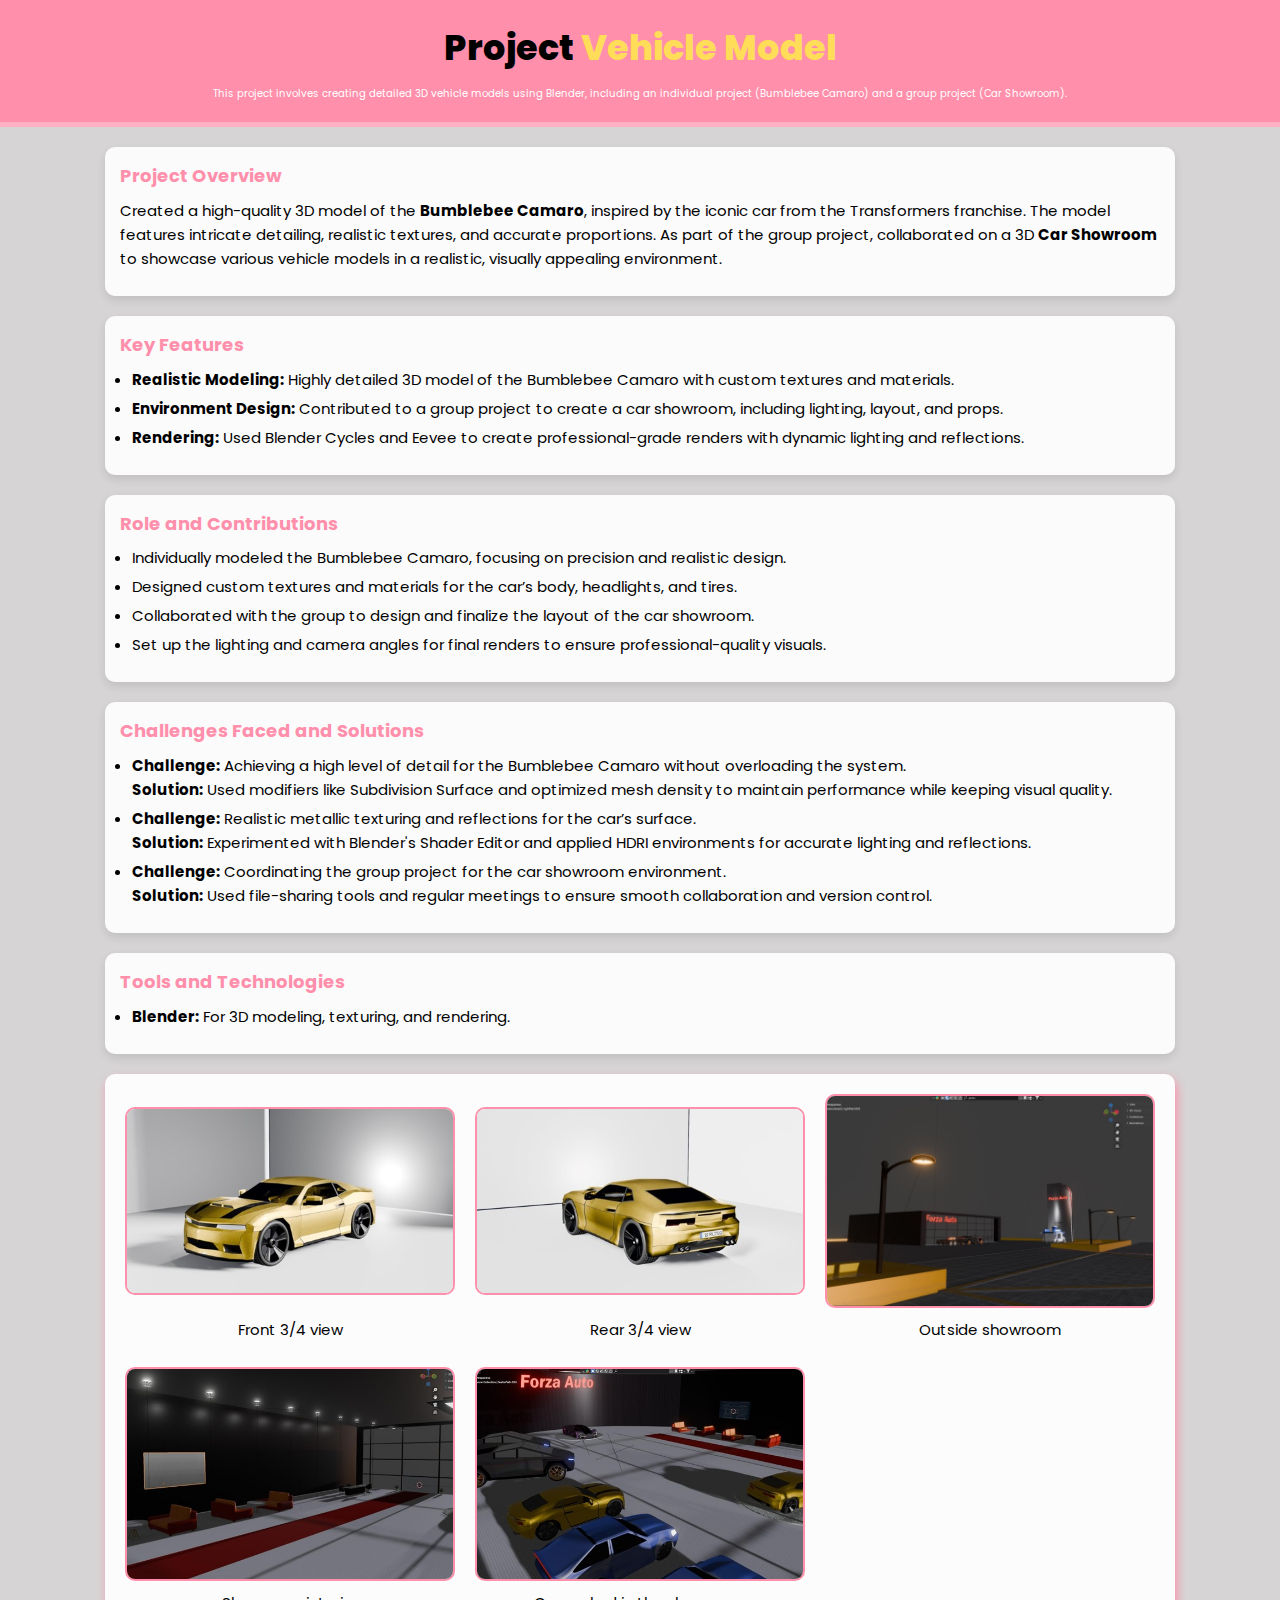
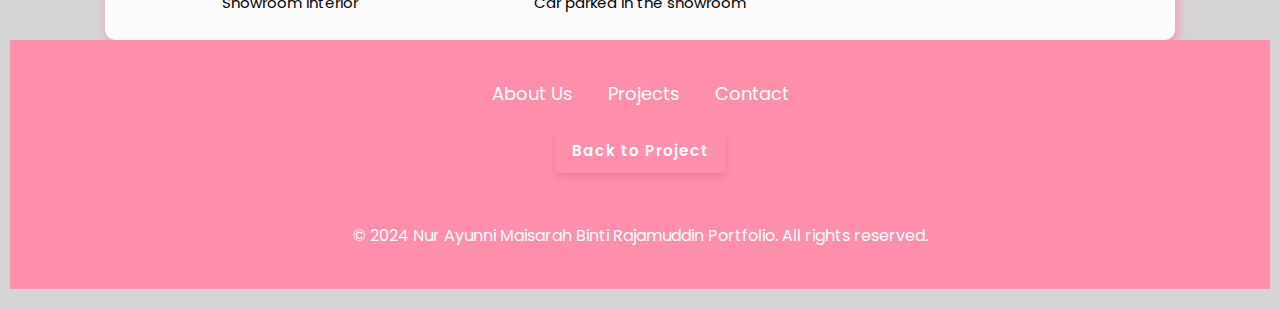
<file: projectBlender.html>
<!DOCTYPE html>
<html lang="en">
<head>
    <meta charset="UTF-8">
    <meta name="viewport" content="width=device-width, initial-scale=1.0">
    <title>Project Blender</title>
    <link rel="stylesheet" href="style.css">
</head>
<body>
    <!-- Header Section -->
    <header class="project-header">
        <h1 class="heading">Project<span> Vehicle Model</span></h1>
        <p class="subtitle">
         This project involves creating detailed 3D vehicle models using Blender, including an individual project (Bumblebee Camaro) and a group project (Car Showroom).
        </p>
    </header>

    <!-- Project Details Section -->
    <section class="project-details">
        <div class="container">
            
            <!-- Project Overview -->
            <div class="box">
                <div class="content">
                    <h2>Project Overview</h2>
                    <p>
                     Created a high-quality 3D model of the <b>Bumblebee Camaro</b>, inspired by the iconic car from the Transformers franchise. The model features intricate detailing, realistic textures, and accurate proportions.
                     As part of the group project, collaborated on a 3D <b>Car Showroom</b> to showcase various vehicle models in a realistic, visually appealing environment.
                    </p>
                </div>
            </div>

            <!-- Key Features -->
            <div class="box">
                <div class="content">
                    <h2>Key Features</h2>
                    <ul>
                     <li><b>Realistic Modeling:</b> Highly detailed 3D model of the Bumblebee Camaro with custom textures and materials.</li>
                     <li><b>Environment Design:</b> Contributed to a group project to create a car showroom, including lighting, layout, and props.</li>
                     <li><b>Rendering:</b> Used Blender Cycles and Eevee to create professional-grade renders with dynamic lighting and reflections.</li>
                    </ul>
                </div>
            </div>

            <!-- Role and Contributions -->
            <div class="box">
                <div class="content">
                    <h2>Role and Contributions</h2>
                    <ul>
                     <li>Individually modeled the Bumblebee Camaro, focusing on precision and realistic design.</li>
                     <li>Designed custom textures and materials for the car’s body, headlights, and tires.</li>
                     <li>Collaborated with the group to design and finalize the layout of the car showroom.</li>
                     <li>Set up the lighting and camera angles for final renders to ensure professional-quality visuals.</li>
                    </ul>
                </div>
            </div>

            <!-- Challenges and Solutions -->
            <div class="box">
                <div class="content">
                    <h2>Challenges Faced and Solutions</h2>
                    <ul>
                     <li>
                     <b>Challenge:</b> Achieving a high level of detail for the Bumblebee Camaro without overloading the system.
                     <br><b>Solution:</b> Used modifiers like Subdivision Surface and optimized mesh density to maintain performance while keeping visual quality.
                 </li>
                 <li>
                     <b>Challenge:</b> Realistic metallic texturing and reflections for the car’s surface.
                     <br><b>Solution:</b> Experimented with Blender's Shader Editor and applied HDRI environments for accurate lighting and reflections.
                 </li>
                 <li>
                     <b>Challenge:</b> Coordinating the group project for the car showroom environment.
                     <br><b>Solution:</b> Used file-sharing tools and regular meetings to ensure smooth collaboration and version control.
                 </li>
                </div>
            </div>

            <!-- Tools and Technologies -->
            <div class="box">
                <div class="content">
                    <h2>Tools and Technologies</h2>
                    <ul>
                     <li><b>Blender:</b> For 3D modeling, texturing, and rendering.</li>
                    </ul>
                </div>
            </div>

                   <!-- Screenshot Section -->
           <div class="image-box">
              <div class="image-container">
                  <img src="assets/image/blender1.jpg" alt="Project Screenshot">
                <p>Front 3/4 view</p>
               </div>
               <div class="image-container">
            <img src="assets/image/blender2.jpg" alt="Project Screenshot">
              <p>Rear 3/4 view</p>
               </div>
               <div class="image-container">
                  <img src="assets/image/Picture12.jpg" alt="Project Screenshot">
                    <p>Outside showroom </p>
                     </div>
               <div class="image-container">
            <img src="assets/image/Picture11.jpg" alt="Project Screenshot">
              <p>Showroom interior</p>
               </div>
               <div class="image-container">
                  <img src="assets/image/Picture13.jpg" alt="Project Screenshot">
                    <p>Car parked in the showroom</p>
                     </div>
          </div>
        </div>
         <!-- Project Footer -->
         <footer class="footer">
            <div class="container">
              <!-- Footer Navigation -->
              <ul>
                <li><a href="index.html#about">About Us</a></li>
                <li><a href="index.html#project">Projects</a></li>
                <li><a href="index.html#contact">Contact</a></li>
              </ul>
              </div>
              <!-- Back and View Code Buttons -->
              <div class="back-btn">
                <a href="index.html#project" class="btn">Back to Project</a>
              </div>
              <!-- Copyright Section -->
              <div class="copyright">
                <p>&copy; 2024 Nur Ayunni Maisarah Binti Rajamuddin Portfolio. All rights reserved.</p>
              </div>
            </div>
    </section>
</body>
</html>
</file>
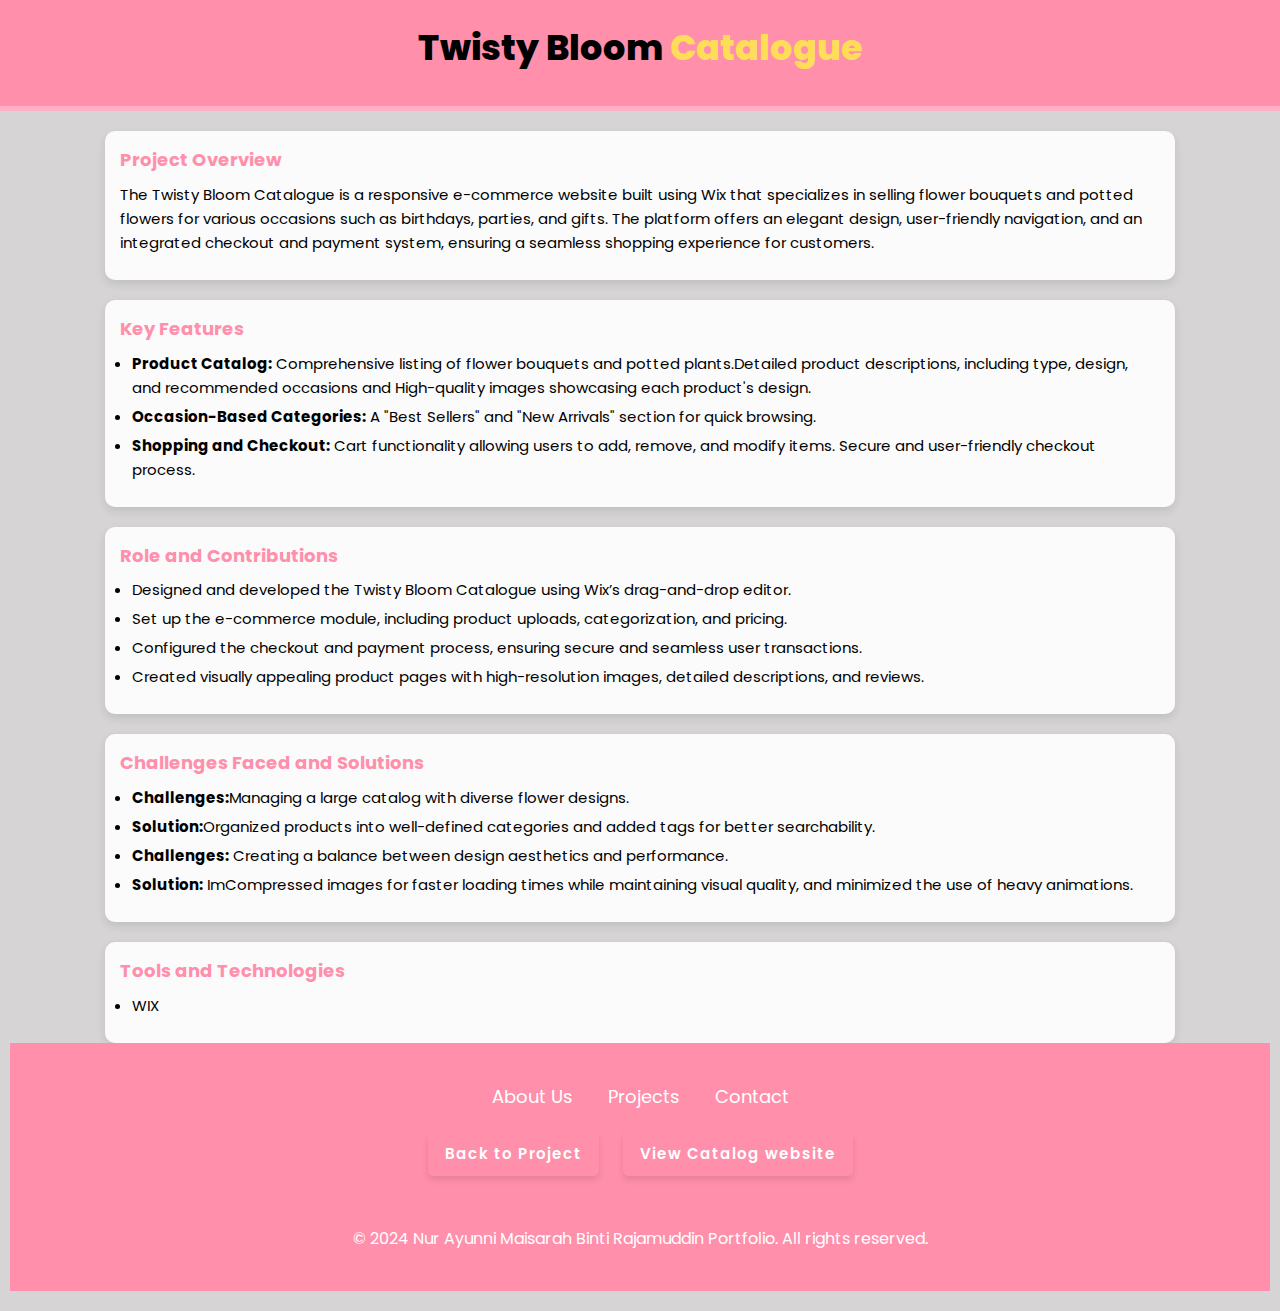
<file: TwistyBloom.html>
<!DOCTYPE html>
<html lang="en">
<head>
    <meta charset="UTF-8">
    <meta name="viewport" content="width=device-width, initial-scale=1.0">
    <title>Twisty Bloom catalogue</title>
    <link rel="stylesheet" href="style.css">
</head>
<body>
    <!-- Header Section -->
    <header class="project-header">
        <h1 class="heading">Twisty Bloom <span>Catalogue</span></h1>
    </header>

    <!-- Project Details Section -->
    <section class="project-details">
        <div class="container">
            
            <!-- Project Overview -->
            <div class="box">
                <div class="content">
                    <h2>Project Overview</h2>
                    <p>
                     The Twisty Bloom Catalogue is a responsive e-commerce website built using Wix that specializes in selling flower bouquets and 
                     potted flowers for various occasions such as birthdays, parties, and gifts. The platform offers an elegant design, user-friendly navigation, 
                     and an integrated checkout and payment system, ensuring a seamless shopping experience for customers.
                    </p>
                </div>
            </div>

            <!-- Key Features -->
            <div class="box">
                <div class="content">
                    <h2>Key Features</h2>
                    <ul>
                        <li><b>Product Catalog:</b> Comprehensive listing of flower bouquets and potted plants.Detailed product descriptions, including type, design, and recommended occasions and High-quality images showcasing each product's design. </li>
                        <li><b>Occasion-Based Categories:</b> A "Best Sellers" and "New Arrivals" section for quick browsing.</li>
                        <li><b>Shopping and Checkout:</b> Cart functionality allowing users to add, remove, and modify items. Secure and user-friendly checkout process.</li>
                    </ul>
                </div>
            </div>

            <!-- Role and Contributions -->
            <div class="box">
                <div class="content">
                    <h2>Role and Contributions</h2>
                    <ul>
                        <li>Designed and developed the Twisty Bloom Catalogue using Wix’s drag-and-drop editor.</li>
                        <li>Set up the e-commerce module, including product uploads, categorization, and pricing.</li>
                        <li>Configured the checkout and payment process, ensuring secure and seamless user transactions.</li>
                        <li>Created visually appealing product pages with high-resolution images, detailed descriptions, and reviews.</li>
                    </ul>
                </div>
            </div>

            <!-- Challenges and Solutions -->
            <div class="box">
                <div class="content">
                    <h2>Challenges Faced and Solutions</h2>
                    <ul>
                        <li>
                            <b>Challenges:</b>Managing a large catalog with diverse flower designs.
                        </li>
                        <li>
                            <b>Solution:</b>Organized products into well-defined categories and added tags for better searchability.
                        </li>
                        <li>
                            <b>Challenges:</b> Creating a balance between design aesthetics and performance.</li>
                        <li>
                            <b>Solution:</b> ImCompressed images for faster loading times while maintaining visual quality, and minimized the use of heavy animations.
                </div>
            </div>

            <!-- Tools and Technologies -->
            <div class="box">
                <div class="content">
                    <h2>Tools and Technologies</h2>
                    <ul>
                        <li>WIX</li>
                    </ul>
                </div>
            </div>

        </div>

        <!-- Project Footer -->
        <footer class="footer">
            <div class="container">
              <!-- Footer Navigation -->
              <ul>
                <li><a href="index.html#about">About Us</a></li>
                <li><a href="index.html#project">Projects</a></li>
                <li><a href="index.html#contact">Contact</a></li>
              </ul>
              </div>
              <!-- Back and View Code Buttons -->
              <div class="back-btn">
                <a href="index.html#project" class="btn">Back to Project</a>
                <a href="https://nightcoredanny.wixsite.com/twisty-bloom" class="btn">View Catalog website</a>
              </div>
              <!-- Copyright Section -->
              <div class="copyright">
                <p>&copy; 2024 Nur Ayunni Maisarah Binti Rajamuddin Portfolio. All rights reserved.</p>
              </div>
            </div>
    </section>
</body>
</html>
</file>
<file: style.css>
@import url('https://fonts.googleapis.com/css2?family=Poppins:wght@100;200;300;400;500;600&display=swap');
* {
  margin: 0;
  padding: 0;
  box-sizing: border-box;
  text-decoration: none;
  border: none;
  outline: none;
  scroll-behavior: smooth;
  font-family: 'Poppins', sans-serif;
}

:root {
  --bg-color: #f7f7f7;
  --second-bg-color:#d6d4d4;
  --text-color: #000;
  --main-color: #ff8fab;
}
html {
  font-size: 62.5%;
  overflow-x: hidden;
}
body {
  background: #f7f7f7;
  font-family: "Poppins", sans-serif;
}
html::-webkit-scrollbar {
  width: 0.8rem;
}
html::-webkit-scrollbar-track {
  background: rgb(235, 202, 245);
}
html::-webkit-scrollbar-thumb {
  background: var(--main-color);
}

/* navbar */
.header {
  position: fixed;
  top: 0;
  left: 0;
  width: 100%;
  z-index: 100;
  display: flex;
  align-items: center;
  justify-content: space-between;
  padding: 3rem 9%;
  height: 6.5rem;
  background: rgba(255, 255, 255, 0.7);
  backdrop-filter: blur(20px);
  box-shadow: 0 1px 4px rgba(146, 161, 176, 0.3);
}
.logo {
  font-size: 3rem;
  color: var(--main-color);
  font-weight: 800;
  cursor: pointer;
  transition: 0.3s ease;
}
.logo:hover {
  transform: scale(1.1);
}
.navbar ul {
  display: flex;
  list-style: none;
}
.navbar ul li a {
  color: var(--text-color);
  font-size: 1.8rem;
  margin-left: 4rem;
  transition: 0.3s ease;
  border-bottom: 3px solid transparent;
}
.navbar ul li a:hover,
.navbar ul li a.active {
  color: var(--main-color);
  border-bottom: 3px solid var(--main-color);
}
#menu-icon{
  font-size: 3.6rem;
  color: var(--main-color);
  display: none;
}
@media (max-width: 768px) {
  #menu-icon {
    display: block;
  }
  .navbar {
    position: absolute;
    top: 100%;
    right: 0;
    width: 50%;
    padding: 1rem 3%;
    background: white;
    border-left: 2px solid var(--main-color);
    border-bottom: 2px solid var(--main-color);
    border-bottom-left-radius: 2rem;
    display: none;
  } 
  .navbar.active{
    display: block;
  }
  header .navbar ul {
    flex-flow: column;
    /* padding: 1rem; */
  }
  header .navbar ul li {
    text-align: center;
    width: 100%;
    /* margin: 1rem 0; */
    border-radius: 0.5rem;
    width: 26rem;
  }
  header .navbar ul li a {
    display: block;
    padding: 1rem;
    text-align: left;
    color: rgb(0, 0, 0);
    font-size: 2rem;
  }
  header .navbar ul li a.active,
  header .navbar ul li a:hover {
    padding: 1rem;
    color: rgb(0, 0, 0);
    border-radius: 0.5rem;
    border-bottom: 0.5rem solid var(--main-color);
  }
  header .navbar.nav-toggle {
    right: 0;
  }
}

/* section */

section{
  min-height: 100vh;
  padding: 2rem 9%;
}
.heading {
  font-size: 3.5rem;
  color: var(--text-color);
  font-weight: 800;
  text-align: center;
}
.heading span {
  color: var(--main-color);
}
.home {
  position: relative;
  display: flex;
  flex-wrap: wrap;
  gap: 1.5rem;
  min-height: 100vh;
  align-items: center;
  background: var(--bg-color);
}
.home #particles-js {
  position: absolute;
  top: 0;
  left: 0;
  width: 100%;
  height: 100%;
}
.home::before {
  content: "";
  position: absolute;
  top: 0;
  left: 0;
  height: 100%;
  width: 100%;
}
.home .content {
  flex: 1 1 40rem;
  padding-top: 1rem;
  z-index: 1;
}
.social-icon a{
  display: inline-flex;
  align-items: center;
  justify-content: center;
  width: 4rem;
  height: 4rem;
  background: transparent;
  font-size: 2rem;
  border: 0.2rem solid var(--main-color);
  margin: 3rem 1.5rem 3rem 0;
  transition: 0.3s ease;
  color: var(--main-color);
  border-radius: 50%;
}
.social-icon a:hover {
  color: white;
  transform: scale(1.5)translateY(-5px);
  background-color: var(--main-color);
  filter: drop-shadow(0 0 15px var(--main-color));
}
.btn {
  display: inline-block;
  padding: 1rem 2.8rem;
  background-color: var(--main-color);
  font-size: 1.6rem;
  border-radius: 4rem;
  color: white ;
  border: 2px solid transparent;
  letter-spacing: 0.1rem;
  font-weight: 600;
  transition: 0.3s ease;
  cursor: pointer;
}
.btn span {
  color: white;
}
.btn:hover span {
  color: var(--main-color);
}
.btn:hover {
  transform: scale(1.05);
  background: var(--bg-color);
  color: var(--main-color);
  border: 2px solid var(--main-color);
  filter: drop-shadow(0 0 15px var(--main-color));
}
.home .content h1 {
  font-size: 5rem;
  font-weight: 800;
  color: var(--main-color);
}
.home .content h3 {
  font-size: 3rem;
  color: var(--text-color);
  font-weight: 600;
  padding: 1rem 0;
  margin-bottom: 2rem;
}
.home .content h3 span{
  font-size: 3rem;
  color: rgb(148, 8, 8);
  font-weight: 600;
  padding: 1rem 0;
}
.home .image {
  flex: 1 1 40rem;
  z-index: 1;
}
.home .image img {
  width: 70%;
  margin-left: 6rem;
  border-radius: 50%;
  box-shadow: 0 2px 8px rgba(0, 0, 0, 0.3);
  cursor: pointer;
}
.home .image img:hover {
  box-shadow: 0 5px 15px var(--main-color);
}
.home .content h3 .typing-text {
  position: relative;
}
.home .content h3 .typing-text::before {
  content: 'Software Developer';
  /* color: var(--main-color); */
  animation: words 20s infinite;
}
.home .content h3 .typing-text::after {
  content: '';
  background-color: var(--bg-color);
  position: absolute;
  width: calc(100% + 8px);
  height: 100%;
  border-left: 2px solid #f1f1f1;
  right: -8px;
  animation: cursor 0.6s infinite, typing 20s steps(14) infinite;
}
@keyframes cursor {
  to {
    border-left: 2px solid var(--main-color);
  }
}
@keyframes words{
  0%, 20%{
    content: 'Software Developer';
  }
 21%, 40%{
    content: 'Web Developer';
  }
  41%, 60%{
    content: 'UI/UX Developer';
  }
  61%, 80%{
    content: 'Web Designer';
  }
  81%, 100%{
    content: 'Animator';
  }
}
@keyframes typing {
  10%, 15%,
  30%, 35%,
  50%, 55%,
  70%, 75%,
  90%, 95% {
    width: 0;
  }
  5%,20%,
  25%, 40%,
  45%, 60%,
  65%, 80%,
  85% {
    width: calc(100% + 8px);
  }
}

@media(max-width: 450px) {
  .home .content h3 {
    font-size: 2.2rem;
  }
  .home .content p span{
    font-size: 2.2rem;
  }
}

/* about me */

.about {
  display: flex;
  align-items: center;
  justify-content: center;
  gap: 10rem;
  background: var(--second-bg-color);
}
.about-img {
  border-radius: 50%;
  display: grid;
  place-items: center;
  border: 20px solid rgb(224, 223, 223);
  box-shadow: 0 15px 25px var(--main-color);
}
.about-img img {
  position: relative;
  width: 30vw;
  border-radius: 50%;
  cursor: pointer;
}
.heading {
  text-align: center;
  font-size: 7rem;
}
span{
  color: var(--main-color);
}
.about-content h2{
  text-align: left;
  line-height: 1.5;
}
.about-content p{
  font-size: 1.6rem; /* Slightly smaller for better readability */
  line-height: 1.8; /* Improved line spacing */
  margin: 1.5rem 0 2.5rem; /* Adjusted margins for better spacing */
  color: var(--text-color); /* Ensure the text color is defined for better contrast */
  text-align: justify; /* Justified text for a neat look */
  text-indent: 1rem; /* Indentation at the start of the paragraph */
  max-width: 800px; /* Limit the width to avoid overly stretched lines */
  margin-left: auto; 
  margin-right: auto; /* Center the paragraph */
}
@media screen and (max-width:600px) {
  .about .about-img {
    margin-top: 2rem;
  }
  .about .about-img img {
    margin: 0 auto;
    width: 60vw;
    border: none;
  }
}
@media (max-width:895px) {
  .about {
    flex-direction: column-reverse;
  }
  .about-content {
    margin: 1rem 4rem;
  }
  .about .about-img img {
    width: 60vw;
    margin-top: 1rem;
    margin-bottom: 3rem;
    border: none;

  }
}
/* Education */
.education{
  background-color: var(--bg-color);
}

.education .timeline {
  position: relative;
  max-width: 1200px;
  margin: 0 auto;
}
.education .timeline::after {
  content: '';
  position: absolute;
  width: 6px;
  background: #02094b;
  top: 0;
  bottom: 0;
  left: 50%;
  margin-left: -3px;
  z-index: -2px;
}
.education .container {
  padding: 10px 40px;
  position: relative;
  background-color: inherit;
  width: 50%;
}
.education .container::after {
  content: '\f0b1';
  position: absolute;
  width: 25px;
  height: 25px;
  right: -17px;
  background-color: rgb(252, 252, 252);
  border: 4px solid var(--main-color);
  top: 15px;
  border-radius: 50%;
  z-index: 100;
  font-size: 1.89rem;
  text-align: center;
  font-weight: 600;
  color: #02094b;
  font-family: "Font Awesome\ 5 Free"
}
.education .left {
  left: -25%;
}
.education .right {
  left: 25%;
}
.education .left::before {
  content: '';
  height: 0;
  position: absolute;
  top: 22px;
  width: 0;
  z-index: 1;
  right: 30px;
  border: medium solid var(--main-color);
  border-width: 10px 0 10px 10px;
  border-color: transparent transparent transparent var(--main-color);
}
.education .right::before {
  content: '';
  height: 0;
  position: absolute;
  top: 22px;
  width: 0;
  z-index: 1;
  left: 30px;
  border: medium solid var(--main-color);
  border-width: 10px 10px 10px 0;
  border-color: transparent var(--main-color) transparent transparent ;
}
.education .right::after {
  left: -16px;
}
.education .content {
  background: var(--main-color);
  position: relative;
  border-radius: 6px;
}
.education .content .tag {
  font-size: 1.5rem;
  padding-top: 1.5rem;
  padding-left: 1.5rem;
}
.education .content .decs {
  margin-left: 1.5rem;
  padding-bottom: 1rem;
}
.education .content .decs h3 {
  font-size: 1.5rem;
  font-weight: 600;
}
.experience .content .decs p {
  font-size: 1.2rem;
}
.education .container .content:hover {
  transform: scale(1.03);
  cursor: pointer;
  transition: 0.3s;
}
@media screen and (max-width:600px) {
  .education .timeline {
    margin-top: 2rem;
    padding-left: 1rem;
    padding-right: 1rem;
  }
  .education .timeline::after {
    left: 20px; /* Align the timeline to the left */
  }
  .education .container {
    width: 100%; /* Make containers full-width */
    padding-left: 2rem;
    padding-right: 2rem;
  }
  .education .container::after {
    font-size: 1.8rem; /* Adjust icon size for smaller screens */
    right: -12px; /* Keep the icon aligned */
  }
  .education .container::before {
    left: 40px; /* Adjust position of the arrow for smaller screens */
    border-width: 10px 10px 10px 0;
    border-color: transparent var(--main-color) transparent transparent;
  }
  .education .left {
    left: 0; /* Center content */
  }
  .education .left::after {
    left: 10px; /* Align content to the left */
  }
  .education .right {
    left: 0; /* Center content */
  }
  .education .right::after {
    left: 10px; /* Align content to the left */
  }
  .education .content {
    padding: 1rem; /* Reduce padding for smaller screens */
  }
}



/* Details */
.details {
  background: var(--second-bg-color)
}
.details .timeline {
  position: relative;
  max-width: 1200px;
  margin: 0 auto;
}
.details .timeline::after {
  content: '';
  position: absolute;
  width: 6px;
  background: #02094b;
  top: 0;
  bottom: 0;
  left: 50%;
  margin-left: -3px;
  z-index: -2px;
}
.details .container {
  padding: 10px 40px;
  position: relative;
  background-color: inherit;
  width: 50%;
}
.details .container::after {
  content: '\f084';
  position: absolute;
  width: 25px;
  height: 25px;
  right: -17px;
  background-color: rgb(252, 252, 252);
  border: 4px solid var(--main-color);
  top: 15px;
  border-radius: 50%;
  z-index: 100;
  font-size: 1.89rem;
  text-align: center;
  font-weight: 600;
  color: #02094b;
  font-family: "Font Awesome\ 5 Free"
}
.details .left {
  left: -25%;
}
.details .right {
  left: 25%;
}
.details .left::before {
  content: '';
  height: 0;
  position: absolute;
  top: 22px;
  width: 0;
  z-index: 1;
  right: 30px;
  border: medium solid var(--main-color);
  border-width: 10px 0 10px 10px;
  border-color: transparent transparent transparent var(--main-color);
}

.details .right::before {
  content: '';
  height: 0;
  position: absolute;
  top: 22px;
  width: 0;
  z-index: 1;
  left: 30px;
  border: medium solid var(--main-color);
  border-width: 10px 10px 10px 0;
  border-color: transparent var(--main-color) transparent transparent ;
}
.details .right::after {
  left: -16px;
}
.details .content {
  background: var(--main-color);
  position: relative;
  border-radius: 5%; /* Make it circular like the about image */
  display: grid; /* Center content inside */
  box-shadow: 0 15px 25px var(--main-color); /* Same shadow as about image */
  padding: 1rem; /* Adjust spacing */
  margin: 1rem auto; /* Center horizontally and add spacing */
  transition: transform 0.2s ease, box-shadow 0.2s ease; /* Smooth hover effect */
}
.details .content .tag {
  font-size: 1.5rem;
  font-weight: bold;
  padding: 0.5rem 1rem;
  background-color: var(--main-color);
  color: #ffffff;
  border-radius: 10px;
  margin: 1rem auto; /* Centers the tag box horizontally */
  display: inline-block;
}
.details .tag h2{
  font-size: 2.5rem;
  color: #000000;
  font-weight: 900;
  margin-bottom: 0.8rem;
  padding-left: 1rem;
  border-left: 4px solid var(--main-color);
}
.details .content .decs {
  margin: 1.5rem;
  padding: 1.5rem;
  background-color: #fff0f4;
  border-radius: 10px;
  box-shadow: 0 2px 8px rgba(0, 0, 0, 0.1);
  font-size: 1.8rem;
  color: #1b1b1b;
  line-height: 1.8;
}
.details .desc ul {
  padding-left: 20px;
}

.details .desc ul li {
  margin-bottom: 0.5rem;
  list-style: disc;
}
.details .container .content:hover {
  transform: translateY(-10px);
  cursor: pointer;
  box-shadow: 0 20px 30px rgba(0, 0, 0, 0.2); ;
}
@media screen and (max-width:600px) {
  .details .timeline {
    margin-top: 2rem;
    padding-left: 1rem;
    padding-right: 1rem;
  }
  .details .timeline::after {
    left: 20px; /* Align the timeline to the left */
  }
  .details .container {
    width: 100%; /* Make containers full-width */
    padding-left: 2rem;
    padding-right: 2rem;
  }
  .details .container::after {
    font-size: 1.8rem; /* Adjust icon size for smaller screens */
    right: -12px; /* Keep the icon aligned */
  }
  .details .container::before {
    left: 40px; /* Adjust position of the arrow for smaller screens */
    border-width: 10px 10px 10px 0;
    border-color: transparent var(--main-color) transparent transparent;
  }
  .details .left {
    left: 0; /* Center content */
  }
  .details .left::after {
    left: 10px; /* Align content to the left */
  }
  .details .right {
    left: 0; /* Center content */
  }
  .details .right::after {
    left: 10px; /* Align content to the left */
  }
  .details .content {
    padding: 1rem; /* Reduce padding for smaller screens */
  }
}


/* skills section starts */
.skills {
  background: var(--bg-color);
  padding: 3rem 1rem;
}
.skills .container {
  background: rgba(0, 60, 67, 0.4);
  color: var(--text-color);
  border-radius: 1rem;
  padding: 2rem;
  width: 90%;
  margin: auto;
  margin-top: 2rem;
}
.skills .container .row {
  display: grid;
  grid-template-columns: repeat(6, 1fr);
  flex-wrap: wrap;
  gap: 1.8rem;
}
.skills .container .bar {
  margin-bottom: 15px;
  padding: 10px;
  border-radius: 1rem;
  background: rgba(0, 7, 22, 0.9);
  box-shadow: 0 4px 10px var(--main-color);
  transition: 0.2s;
  text-align: center;
}
.skills .container .bar:hover {
  /* background: var(--main-color); */
  box-shadow: 0 8px 10px var(--main-color);
}
/* .skills .container .bar:hover span{
  color: var(--text-color);
} */
.skills .container .bar .info {
  display: flex;
  flex-direction: column;
  align-items: center;
  gap: 1rem;
  margin-top: 1rem;
}
.skills .container .bar .info span{
  font-size: 2rem;
  font-weight: 500;
  margin-left: 0.5rem;
  font-family: "Poppins";
}
@media screen and (max-width:600px) {
  .skills .container {
    margin: 0;
    padding: 0;
  }
  .skills .container .row {
    grid-template-columns: repeat(2, 1fr);
    margin: 1rem;
    padding: 2rem 0.2rem 2rem 0.2rem;
    gap: 1rem;
  }
  .skills .container {
    margin-top: 5px;
    width: 100%;
  }
  .skills.container .bar{
    height: auto;
  }
}

/* project section */
.project {
  background: var(--second-bg-color);
}
.project .qoute {
  font-size: 1.5rem;
  text-align: center;
  font-weight: 600;
  margin-top: 0.5rem;
  font-family: "Nunito", sans-serif;
}
.project .project-container {
  display: grid;
  grid-template-columns: repeat(auto-fit, minmax(300px, 1fr));
  gap: 1.5rem;
  padding: 2rem 0;
}
.project .project-container .project-box {
  display: flex;
  flex-direction: row;
  width: 80%;
  border-radius: 1rem;
  box-shadow: 0.2rem 0.5rem 1rem var(--main-color);
  text-align: center;
  position: relative;
  margin-top: 2rem;
  overflow: hidden;
  transition: transform 0.3s, box-shadow 0.3s;
  background: rgb(252, 252, 252);
}
.project .project-container .project-box:hover {
  transform: scale(1.05);
  box-shadow: 0 4px 10px var(--main-color);
}
.project-link{
  text-decoration: none;
   color: inherit;
   display: block;
}
.project .project-container .project-box .image {
  flex: 1 1 20rem;
  width: 350px;
  height: auto;
}
.project .project-container .project-box .image img {
  object-fit: cover;
  position: relative;
  width: 100%;
  height: 100%;
}
.project .project-container .project-box .project-content {
  position: relative;
  display: flex;
  flex-direction: column;
  padding: 1rem;
  flex-wrap: wrap;
  flex:  1 1 70rem;
}
.project .project-container .project-box .project-content h3 {
  font-size: 1.8rem;
  color: var(--main-color);
  padding: 0.5rem 0;
  font-weight: 600;
  text-align: left;
  margin-left: 1rem;
  margin-bottom: 0.5rem;
}
.project .project-container .project-box .project-content p{
  font-size: 1.5rem;
  margin-left: 1rem;
  text-align: left;
  margin-bottom: 0.5rem;
}
.project .project-container .project-box .project-content h4 {
  font-size: 1.6rem;
  text-align: left;
  margin: 1rem;
  font-weight: 700;
  font-family: "Nunito", sans-serif;
  color: var(--main-color);
}

@media screen and (max-width:600px) {
  .project .project-container .project-box {
    flex-direction: column;
    width: 100%;
  }
  .project .project-container .project-box .image {
    width: 100%;
    height: 25rem;
  }
  .project .project-container .project-box .image img {
    width: 100%;
  }
  .project .project-container .project-box .project-content {
    position: relative;
    display: flex;
    flex-direction: column;
    padding: 1rem;
    flex-wrap: wrap;
    flex: 0;
 }
}
/* General Body Styling */
body {
  font-family: 'Poppins', sans-serif;
  margin: 0;
  padding: 0;
  background-color: var(--second-bg-color, #f5f5f5);
  color: var(--text-color, #333);
  line-height: 1.6;
}

/* Header Section Styling */
.project-header {
  padding: 2rem;
  background-color: var(--main-color, #0077b6);
  color: #fff;
  text-align: center;
  border-bottom: 5px solid rgba(255, 255, 255, 0.3);
}

.project-header .heading {
  font-size: 3.5rem;
  margin-bottom: 1rem;
}

.project-header .heading span {
  color: #ffdd59;
}

.project-header .quote {
  font-size: 2rem;
  margin: 0;
  padding: 0 1rem;
}

/* Project Details Section */
.project-details {
  padding: 2rem 1rem;
  font-size: 1.5rem;
}

.project-details .container {
  max-width: 1100px;
  margin: auto;
  display: flex;
  flex-direction: column;
  gap: 2rem;
}


/* Screenshot Box Design */
.project-details .image-box {
  background: rgb(252, 252, 252);
  border-radius: 1rem;
  box-shadow: 0.2rem 0.5rem 1rem var(--main-color);
  transition: 0.3s;
  overflow: hidden;
  padding: 2rem;
  display: grid; /* Ensures a grid layout */
  grid-template-columns: repeat(auto-fit, minmax(300px, 1fr)); /* Creates a responsive grid */
  gap: 2rem; /* Spacing between grid items */
  margin: auto;
}
.project-details .image-container {
  display: flex;
  flex-direction: column; 
  align-items: center; 
  gap: 0.5rem;
  width: 100%; /* Ensures each container spans its grid space */
}

.project-details .image-container:hover {
  transform: scale(1.05);
  box-shadow: 0 8px 15px var(--main-color);
  
}
.project-details .image-container img {
  margin: auto;
  width: 100%; /* Makes the image take the full width of the container */
  height: auto;
  object-fit: cover;
  border-radius: 1rem;
  border: 2px solid var(--main-color, #0077b6); 
}
.project-details .image-container p {
  font-size: 1.5rem;
  text-align: center;  
  color: var(--text-color, #444);
  margin: 0;
  padding: 0.5rem;
  
}

/* Box Component Styling */
.box {
  background: rgba(255, 255, 255, 0.9);
  padding: 1.5rem;
  border-radius: 1rem;
  box-shadow: 0 4px 10px rgba(0, 0, 0, 0.1);
  display: flex;
  flex-direction: row;
  align-items: center;
  gap: 1.5rem;
}

.box img {
  width: 150px;
  height: 150px;
  object-fit: cover;
  border-radius: 1rem;
  border: 2px solid var(--main-color, #0077b6);
}

.box .content {
  flex: 1;
}

.box .content h2 {
  font-size: 1.8rem;
  color: var(--main-color, #0077b6);
  margin-bottom: 0.8rem;
}

.box .content p {
  font-size: 1.5rem;
  margin-bottom: 1rem;
  color: var(--text-color, #444);
}

.box .content ul {
  list-style-type: disc;
  padding-left: 1.2rem;
  margin-bottom: 1rem;
}

.box .content ul li {
  margin-bottom: 0.5rem;
}

/* Back Button */
.back-btn {
  text-align: center;
  margin-top: 2rem;
}

.back-btn .btn {
  text-decoration: none;
  font-size: 1.2rem;
  padding: 0.8rem 1.5rem;
  color: #fff;
  background-color: var(--main-color, #0077b6);
  border-radius: 5px;
  box-shadow: 0 4px 6px rgba(0, 0, 0, 0.1);
  transition: all 0.3s ease;
}

.back-btn .btn:hover {
  background-color: #005f8a;
  box-shadow: 0 6px 10px rgba(0, 0, 0, 0.2);
  transform: translateY(-2px);
}

/* Responsive Design */
@media screen and (max-width: 768px) {
  .box {
      flex-direction: column;
      text-align: center;
  }

  .box img {
      margin: auto;
  }

  .project-header .heading {
      font-size: 2.5rem;
  }

  .project-details .container {
      padding: 1.5rem;
  }

  .project-details p,
  .project-details ul {
      font-size: 1rem;
  }
}

@media screen and (max-width: 480px) {
  .project-header .heading {
      font-size: 2rem;
  }

  .project-details .container {
      padding: 1rem;
  }

  .box img {
      width: 120px;
      height: 120px;
  }

  .box .content h2 {
      font-size: 1.5rem;
  }

  .back-btn .btn {
      font-size: 1rem;
      padding: 0.6rem 1.2rem;
  }
}
/* Contact section */

.contact {
  background: var(--bg-color);
}
.contact .container {
  max-width: 1050px;
  width: 100%;
  background: #fff;
  border-radius: 1.5rem;
  margin: 2rem 5rem;
  box-shadow: 0 5px 15px var(--main-color);
}
.contact .container .content {
  display: flex;
  align-items: center;
  justify-content: space-between;
  padding: 2.5rem 2rem;
}
.contact .content .image-box {
  max-width: 60%;
  margin-left: 4rem;
}
.contact .content .image-box img {
  width: 100%;
  height: 40rem;
  position: relative;
}
.contact .content form {
  width: 45%;
  margin-right: 3.5rem;
}
form .form-group {
  display: flex;
  flex-direction: column;
  justify-content: center;
}
form .form-group .field {
  height: 50px;
  display: flex;
  position: relative;
  margin: 1rem;
  width: 100%;
}
form i {
  position: absolute;
  top: 50%;
  left: 18px;
  color: rgb(255, 255, 255);
  font-size: 17px;
  pointer-events: none;
  transform: translateY(-50%);
}
form .field input,
form .message textarea {
 width: 100%;
 height: 100%;
 outline: none;
 padding: 0 16px 0 48px;
 font-size: 16px;
 border-radius: 5px;
 border: 1px solid rgb(51, 51, 51);
 background: #e5ecfb; 
 font-family: "Poppins", sans-serif;
}
.field input::placeholder,
.message textarea::placeholder {
  color: rgb(51, 51, 51);
}
.field input:focus,
.message textarea:focus {
  padding-left: 47px;
  border: 2px solid var(--main-color);
}
.field input:focus ~ i,
.message textarea:focus ~ i {
  color: var(--main-color);
}
form .message {
  position: relative;
  margin: 1rem;
  width: 100%;
}
form .message i {
  top: 25px;
  font-size: 20px;
  left: 15px;
}
form .message textarea {
  min-height: 130px;
  max-height: 230px;
  max-width: 100%;
  min-width: 100%;
  padding: 12px 20px 0 48px;
}
form .button-area {
  display: flex;
  float: right;
  flex-direction: row-reverse;
}
.button-area button i {
  position: relative;
  top: 6px;
  left: 2px;
  font-size: 1.5rem;
  transition: 0.3s;
  color: white;
}
.button-area button:hover i {
  left: 8px;
  color: var(--main-color);
}
@media (max-width:900px) {
  .contact .container {
    margin: 3rem 0 2rem 0;
  }
  .contact .container .content {
    padding: 18px 12px;
  }
  .contact .content .image-box {
    display: none;
  }
  .contact .content form {
    width: 100%;
    margin-right: 2rem;
  }
}
/* Footer section */

.footer {
  position: relative;
  bottom: 0;
  width: 100%;
  padding: 40px 0;
  background: var(--main-color);
}
.footer .social {
  text-align: center;
  padding-bottom: 25px;
  color: white;
}
.footer .social a {
  font-size: 25px;
  color: white;
  border: 2px solid white;
  width: 42px;
  height: 42px;
  line-height: 42px;
  display: inline-block;
  text-align: center;
  border-radius: 50%;
  margin: 0 10px;
  transition: 0.3s ease-in-out;
}
.footer .social a:hover {
  transform: scale(1.2)translateY(-10px);
  background-color: white;
  color: var(--main-color);
  filter: drop-shadow(0 0 15px #fff);
}
/* Footer Section Buttons */
.back-btn {
  text-align: center;
  margin-top: 2rem;
}

.back-btn .btn {
  text-decoration: none;
  font-size: 1.5rem;
  padding: 0.8rem 1.5rem;
  color: #fff;
  background-color: var(--main-color, #e8d0e3);
  border-radius: 5px;
  box-shadow: 0 4px 6px rgba(0, 0, 0, 0.1);
  margin: 0 10px;
  display: inline-block;
  transition: all 0.3s ease;
}

.back-btn .btn:hover {
  background-color: #f8d9e9;
  box-shadow: 0 6px 10px rgba(0, 0, 0, 0.2);
  transform: translateY(-2px);
}

.footer .contact-info p {
  font-size: 16px;
  line-height: 1.8;
  color: white;
  text-align: center;
}

.footer .contact-info a:hover {
  text-decoration: underline;
}

.container {
  max-width: 1200px;
  margin: auto;
  padding: 0 15px;
}
footer ul {
  margin-top: 0;
  padding: 0;
  font-size: 18px;
  line-height: 1.6;
  margin-bottom: 0;
  text-align: center;
}
footer ul li a {
  color: white;
  border-bottom: 3px solid transparent;
  transition: 0.3s ease;
}
footer ul li a:hover {
  border-bottom: 3px solid white;
}
footer ul li {
  display: inline-block;
  padding: 0 15px;
}
.footer .copyright {
  margin-top: 50px;
  text-align: center;
  font-size: 16px;
  color: white;
}

@media(max-width:1200px) {
  html {
    font-size: 55%;
  }

}
@media(max-width:991px) {
  header {
    padding: 2rem 3%;
  }
}
</file>
